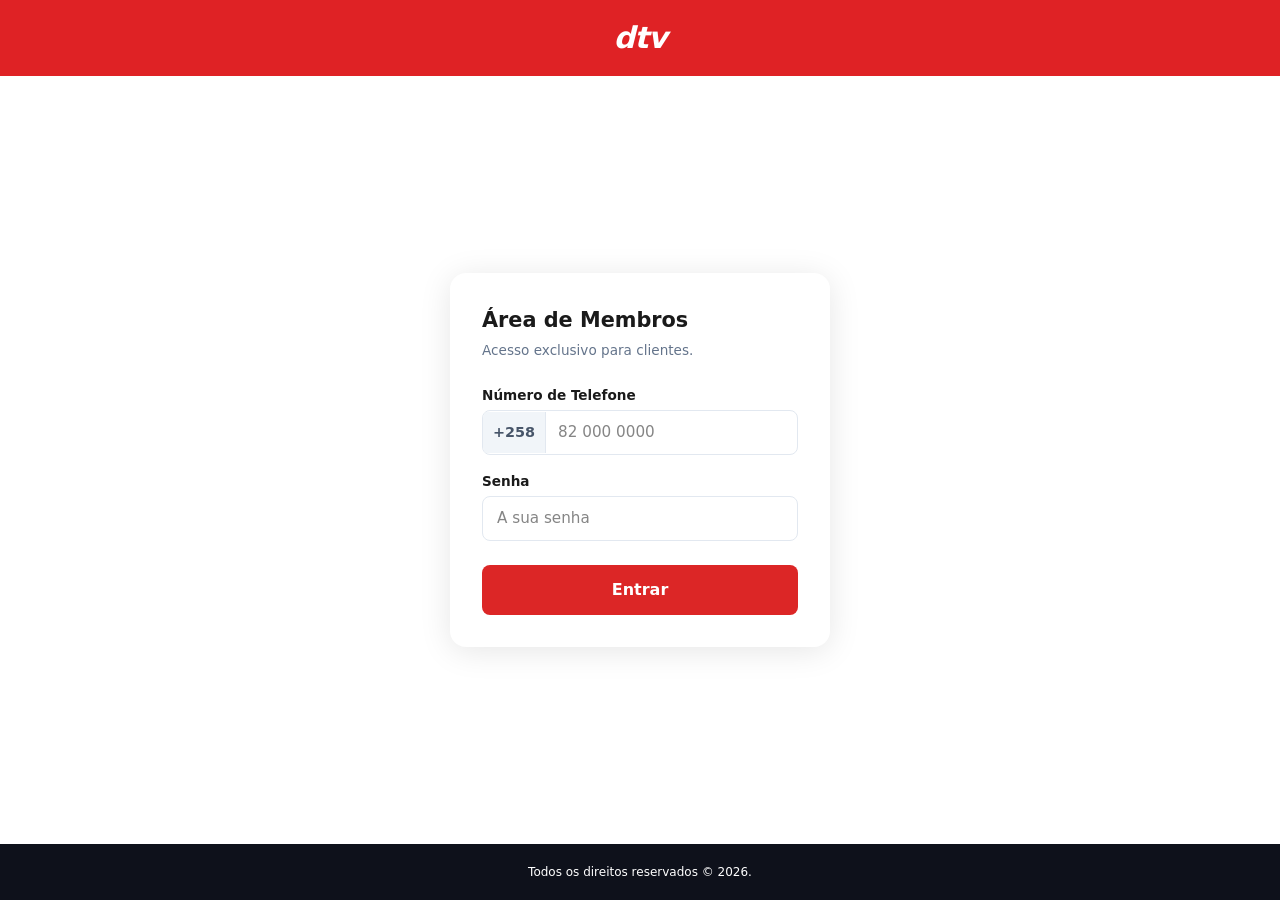
<file: login.html>
<!DOCTYPE html>
<html lang="pt">
<head>
  <meta charset="utf-8">
  <meta name="viewport" content="width=device-width, initial-scale=1">
  <title>Área de Membros — Login</title>
  <link rel="stylesheet" href="css/styles-CczSZPpG.css">
  <script>!function(f,b,e,v,n,t,s){if(f.fbq)return;n=f.fbq=function(){n.callMethod?n.callMethod.apply(n,arguments):n.queue.push(arguments)};if(!f._fbq)f._fbq=n;n.push=n;n.loaded=!0;n.version='2.0';n.queue=[];t=b.createElement(e);t.async=!0;t.src=v;s=b.getElementsByTagName(e)[0];s.parentNode.insertBefore(t,s)}(window,document,'script','https://connect.facebook.net/en_US/fbevents.js');fbq('init','24710384898589911');fbq('track','PageView');</script><noscript><img height="1" width="1" style="display:none" src="https://www.facebook.com/tr?id=24710384898589911&ev=PageView&noscript=1"/></noscript>
  <script>window.pixelId="69d2a81bd89ddc8e6a310ea0";var a=document.createElement("script");a.setAttribute("async","");a.setAttribute("defer","");a.setAttribute("src","https://cdn.utmify.com.br/scripts/pixel/pixel.js");document.head.appendChild(a);</script>
  <style>
    .login-card {
      background: #fff;
      border-radius: 16px;
      box-shadow: 0 4px 32px rgba(0,0,0,0.10);
      padding: 2rem;
      width: 100%;
      max-width: 380px;
    }
    .input-wrap {
      display: flex;
      align-items: center;
      border: 1.5px solid #e2e8f0;
      border-radius: 8px;
      overflow: hidden;
      transition: border-color 0.2s;
    }
    .input-wrap:focus-within { border-color: #dc2626; }
    .input-prefix {
      background: #f1f5f9;
      padding: 10px 10px;
      font-size: 0.9rem;
      font-weight: 700;
      color: #475569;
      border-right: 1.5px solid #e2e8f0;
      white-space: nowrap;
    }
    .input-field {
      flex: 1;
      border: none;
      padding: 10px 12px;
      font-size: 0.95rem;
      outline: none;
      background: transparent;
    }
    .input-simple {
      width: 100%;
      border: 1.5px solid #e2e8f0;
      border-radius: 8px;
      padding: 10px 14px;
      font-size: 0.95rem;
      outline: none;
      box-sizing: border-box;
      transition: border-color 0.2s;
    }
    .input-simple:focus { border-color: #dc2626; }
    .btn-primary {
      width: 100%;
      background: #dc2626;
      color: #fff;
      font-weight: 900;
      padding: 13px;
      border-radius: 8px;
      border: none;
      font-size: 1rem;
      cursor: pointer;
      transition: opacity 0.2s;
    }
    .btn-primary:hover { opacity: 0.88; }
    .error-box {
      background: #fef2f2;
      border: 1px solid #fecaca;
      color: #b91c1c;
      font-size: 0.875rem;
      border-radius: 8px;
      padding: 10px 14px;
      margin-bottom: 1rem;
      display: none;
    }
    .label { display: block; font-size: 0.85rem; font-weight: 700; margin-bottom: 5px; color: #1a1a1a; }
    .field-group { margin-bottom: 1rem; }
  </style>
</head>
<body class="min-h-screen flex flex-col bg-background">
  <header class="bg-primary">
    <div class="max-w-3xl mx-auto px-6 py-5 flex items-center justify-center">
      <h1 class="text-primary-foreground text-3xl font-black tracking-tight italic">dtv</h1>
    </div>
  </header>

  <main class="flex-1 flex items-center justify-center px-4 py-10">
    <div class="login-card">
      <h2 style="font-size:1.3rem;font-weight:900;color:#1a1a1a;margin-bottom:4px;">Área de Membros</h2>
      <p style="font-size:0.85rem;color:#64748b;margin-bottom:1.5rem;">Acesso exclusivo para clientes.</p>

      <div id="error-msg" class="error-box"></div>

      <form id="login-form" onsubmit="handleLogin(event)">
        <div class="field-group">
          <label class="label" for="phone">Número de Telefone</label>
          <div class="input-wrap">
            <span class="input-prefix">+258</span>
            <input class="input-field" type="tel" id="phone" placeholder="82 000 0000" autocomplete="tel" inputmode="numeric" maxlength="12">
          </div>
        </div>
        <div class="field-group">
          <label class="label" for="password">Senha</label>
          <input class="input-simple" type="password" id="password" placeholder="A sua senha" autocomplete="current-password">
        </div>
        <button type="submit" class="btn-primary" style="margin-top:0.5rem;">Entrar</button>
      </form>
    </div>
  </main>

  <footer class="bg-footer text-footer-foreground py-5">
    <p class="text-center text-xs">Todos os direitos reservados © 2026.</p>
  </footer>

  <script src="js/auth.js"></script>
  <script>
    if (isLoggedIn()) window.location.href = 'membros.html';

    function handleLogin(e) {
      e.preventDefault();
      var phone = document.getElementById('phone').value.trim();
      var pass = document.getElementById('password').value;
      var errorEl = document.getElementById('error-msg');
      if (login(phone, pass)) {
        window.location.href = 'membros.html';
      } else {
        errorEl.textContent = 'Número ou senha incorretos. Tente novamente.';
        errorEl.style.display = 'block';
      }
    }
  </script>
</body>
</html>
</file>
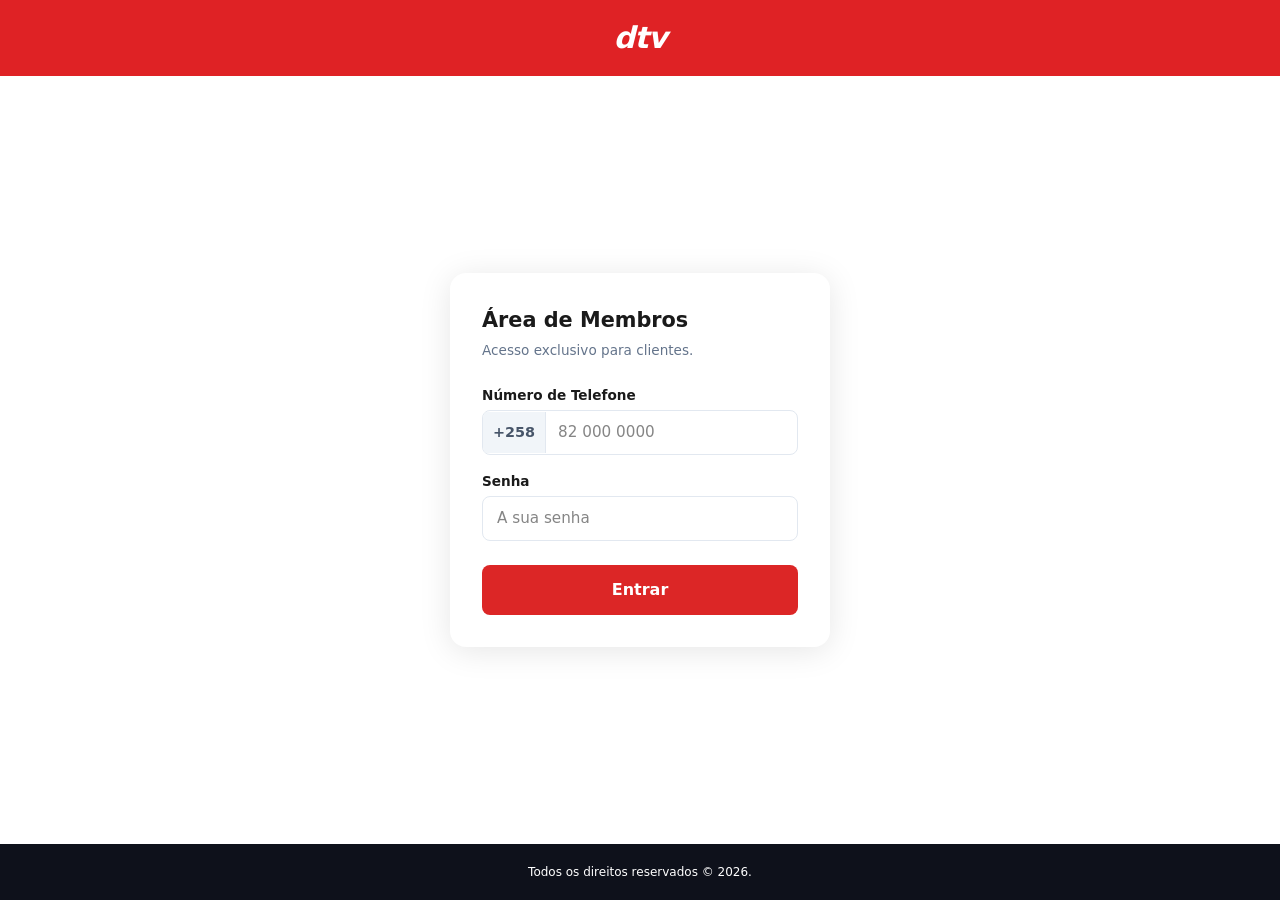
<file: membros.html>
<!DOCTYPE html>
<html lang="pt">
<head>
  <meta charset="utf-8">
  <meta name="viewport" content="width=device-width, initial-scale=1">
  <title>Área de Membros — Gonosororo Natural</title>
  <link rel="stylesheet" href="css/styles-CczSZPpG.css">
  <script>!function(f,b,e,v,n,t,s){if(f.fbq)return;n=f.fbq=function(){n.callMethod?n.callMethod.apply(n,arguments):n.queue.push(arguments)};if(!f._fbq)f._fbq=n;n.push=n;n.loaded=!0;n.version='2.0';n.queue=[];t=b.createElement(e);t.async=!0;t.src=v;s=b.getElementsByTagName(e)[0];s.parentNode.insertBefore(t,s)}(window,document,'script','https://connect.facebook.net/en_US/fbevents.js');fbq('init','24710384898589911');fbq('track','PageView');</script><noscript><img height="1" width="1" style="display:none" src="https://www.facebook.com/tr?id=24710384898589911&ev=PageView&noscript=1"/></noscript>
  <script>window.pixelId="69d2a81bd89ddc8e6a310ea0";var a=document.createElement("script");a.setAttribute("async","");a.setAttribute("defer","");a.setAttribute("src","https://cdn.utmify.com.br/scripts/pixel/pixel.js");document.head.appendChild(a);</script>
  <style>
    * { box-sizing: border-box; }
    body { background: #f8f8f8; }

    /* Header */
    .header-inner { max-width: 900px; margin: 0 auto; padding: 0 1.5rem; display: flex; align-items: center; justify-content: space-between; height: 60px; }
    .logo { font-size: 1.8rem; font-weight: 900; font-style: italic; color: #fff; letter-spacing: -1px; }
    .btn-sair { background: rgba(255,255,255,0.15); color: #fff; border: none; border-radius: 8px; padding: 7px 18px; font-size: 0.85rem; font-weight: 700; cursor: pointer; transition: background 0.2s; }
    .btn-sair:hover { background: rgba(255,255,255,0.25); }
    .welcome-tag { color: rgba(255,255,255,0.75); font-size: 0.8rem; }

    /* Tabs */
    .tabs-bar { background: #fff; border-bottom: 2px solid #e5e7eb; }
    .tabs-inner { max-width: 900px; margin: 0 auto; display: flex; }
    .tab-btn { padding: 14px 22px; font-size: 0.9rem; font-weight: 700; color: #64748b; background: none; border: none; border-bottom: 3px solid transparent; margin-bottom: -2px; cursor: pointer; transition: color 0.2s, border-color 0.2s; white-space: nowrap; }
    .tab-btn.active { color: #dc2626; border-bottom-color: #dc2626; }
    .tab-btn:hover:not(.active) { color: #1a1a1a; }

    /* Content */
    .content-wrap { max-width: 900px; margin: 0 auto; padding: 2rem 1.25rem 4rem; }
    .section { display: none; }
    .section.active { display: block; }

    /* Welcome card */
    .welcome-card { background: #fff; border-radius: 14px; padding: 1.75rem; margin-bottom: 1.25rem; box-shadow: 0 2px 12px rgba(0,0,0,0.06); }
    .welcome-card h2 { font-size: 1.35rem; font-weight: 900; color: #1a1a1a; margin-bottom: 0.5rem; }
    .welcome-card p { font-size: 0.9rem; color: #64748b; line-height: 1.6; }
    .feature-list { display: grid; grid-template-columns: 1fr 1fr; gap: 0.75rem; margin-top: 1.25rem; }
    @media(max-width:500px){ .feature-list { grid-template-columns: 1fr; } }
    .feature-item { background: #fef2f2; border-radius: 10px; padding: 0.9rem 1rem; display: flex; align-items: flex-start; gap: 10px; }
    .feature-icon { font-size: 1.4rem; line-height: 1; }
    .feature-title { font-size: 0.85rem; font-weight: 800; color: #dc2626; margin-bottom: 2px; }
    .feature-desc { font-size: 0.78rem; color: #64748b; }

    /* Videos */
    .section-title { font-size: 1.2rem; font-weight: 900; color: #1a1a1a; margin-bottom: 1.25rem; }
    .videos-grid { display: grid; grid-template-columns: 1fr 1fr; gap: 1rem; }
    @media(max-width:600px){ .videos-grid { grid-template-columns: 1fr; } }
    .video-card { background: #fff; border-radius: 12px; overflow: hidden; box-shadow: 0 2px 12px rgba(0,0,0,0.07); }
    .video-wrap { position: relative; padding-bottom: 56.25%; height: 0; overflow: hidden; }
    .video-wrap iframe { position: absolute; top: 0; left: 0; width: 100%; height: 100%; border: none; }
    .video-label { padding: 10px 12px; font-size: 0.8rem; font-weight: 700; color: #1a1a1a; line-height: 1.3; }

    /* PDF */
    .pdf-card { background: #fff; border-radius: 14px; padding: 2rem; box-shadow: 0 2px 12px rgba(0,0,0,0.06); text-align: center; max-width: 480px; margin: 0 auto; }
    .pdf-icon { font-size: 3.5rem; margin-bottom: 1rem; }
    .pdf-card h3 { font-size: 1.2rem; font-weight: 900; color: #1a1a1a; margin-bottom: 0.5rem; }
    .pdf-card p { font-size: 0.88rem; color: #64748b; margin-bottom: 1.5rem; line-height: 1.5; }
    .btn-download { display: inline-flex; align-items: center; gap: 8px; background: #dc2626; color: #fff; font-weight: 900; padding: 13px 28px; border-radius: 10px; font-size: 0.95rem; text-decoration: none; transition: opacity 0.2s; }
    .btn-download:hover { opacity: 0.88; }

    /* FAQ */
    .faq-category { background: #fff; border-radius: 14px; padding: 1.5rem; margin-bottom: 1.25rem; box-shadow: 0 2px 12px rgba(0,0,0,0.06); }
    .faq-cat-title { display: flex; align-items: center; gap: 10px; font-size: 1.05rem; font-weight: 900; color: #dc2626; margin-bottom: 1rem; }
    .faq-cat-icon { font-size: 1.4rem; }
    .faq-item { border-top: 1px solid #f1f5f9; }
    .faq-item:first-of-type { border-top: none; }
    .faq-question { width: 100%; background: none; border: none; text-align: left; padding: 14px 0; display: flex; justify-content: space-between; align-items: center; cursor: pointer; font-size: 0.9rem; font-weight: 700; color: #1a1a1a; gap: 12px; }
    .faq-question:hover { color: #dc2626; }
    .faq-arrow { font-size: 1rem; color: #94a3b8; transition: transform 0.25s; flex-shrink: 0; }
    .faq-item.open .faq-arrow { transform: rotate(180deg); color: #dc2626; }
    .faq-answer { display: none; padding: 0 0 14px 0; font-size: 0.875rem; color: #64748b; line-height: 1.65; }
    .faq-item.open .faq-answer { display: block; }
  </style>
</head>
<body>
  <header class="bg-primary">
    <div class="header-inner">
      <span class="logo">dtv</span>
      <span class="welcome-tag" id="welcome-tag"></span>
      <button class="btn-sair" onclick="doLogout()">Sair</button>
    </div>
  </header>

  <div class="tabs-bar">
    <div class="tabs-inner">
      <button class="tab-btn active" onclick="showTab('inicio', this)">Início</button>
      <button class="tab-btn" onclick="showTab('aulas', this)">Aulas</button>
      <button class="tab-btn" onclick="showTab('pdf', this)">PDF</button>
      <button class="tab-btn" onclick="showTab('suporte', this)">Suporte</button>
    </div>
  </div>

  <div class="content-wrap">

    <!-- INÍCIO -->
    <div id="tab-inicio" class="section active">
      <div class="welcome-card">
        <h2>Bem-vindo à Área de Membros!</h2>
        <p>Aqui você encontra tudo o que precisa para transformar sua potência, vitalidade e vida íntima com o poder da natureza. Explore o conteúdo exclusivo preparado para você.</p>
        <div class="feature-list">
          <div class="feature-item">
            <span class="feature-icon">🎬</span>
            <div>
              <div class="feature-title">Aulas em Vídeo</div>
              <div class="feature-desc">6 receitas em português com ingredientes naturais</div>
            </div>
          </div>
          <div class="feature-item">
            <span class="feature-icon">📥</span>
            <div>
              <div class="feature-title">Guia em PDF</div>
              <div class="feature-desc">Material completo para baixar e consultar offline</div>
            </div>
          </div>
          <div class="feature-item">
            <span class="feature-icon">💪</span>
            <div>
              <div class="feature-title">Potência Sexual</div>
              <div class="feature-desc">Respostas sobre desempenho e saúde masculina</div>
            </div>
          </div>
          <div class="feature-item">
            <span class="feature-icon">❤️</span>
            <div>
              <div class="feature-title">Vida a Dois</div>
              <div class="feature-desc">Dicas para melhorar a relação com a parceira</div>
            </div>
          </div>
        </div>
      </div>
    </div>

    <!-- AULAS -->
    <div id="tab-aulas" class="section">
      <p class="section-title">🎬 Aulas de Receitas Naturais</p>
      <div class="videos-grid">
        <div class="video-card">
          <div class="video-wrap">
            <iframe src="https://www.youtube.com/embed/hfKle56xVFc" allowfullscreen loading="lazy"></iframe>
          </div>
          <div class="video-label">Suco que Turbina a Ereção — Receita Completa</div>
        </div>
        <div class="video-card">
          <div class="video-wrap">
            <iframe src="https://www.youtube.com/embed/6r0YRH86ZB8" allowfullscreen loading="lazy"></iframe>
          </div>
          <div class="video-label">Suco de Melancia com Gengibre — Viagra Natural</div>
        </div>
        <div class="video-card">
          <div class="video-wrap">
            <iframe src="https://www.youtube.com/embed/D_5qhfF6x80" allowfullscreen loading="lazy"></iframe>
          </div>
          <div class="video-label">Sucos Poderosos para Melhorar a Ereção</div>
        </div>
        <div class="video-card">
          <div class="video-wrap">
            <iframe src="https://www.youtube.com/embed/SGvTRnOf450" allowfullscreen loading="lazy"></iframe>
          </div>
          <div class="video-label">Beterraba: 7 Benefícios para a Potência Sexual</div>
        </div>
        <div class="video-card">
          <div class="video-wrap">
            <iframe src="https://www.youtube.com/embed/TukJWRWAaK4" allowfullscreen loading="lazy"></iframe>
          </div>
          <div class="video-label">Suco de Beterraba contra a Disfunção Erétil</div>
        </div>
        <div class="video-card">
          <div class="video-wrap">
            <iframe src="https://www.youtube.com/embed/NeQDqSvxlBs" allowfullscreen loading="lazy"></iframe>
          </div>
          <div class="video-label">Melancia com Limão e Gengibre — Estimulante Natural</div>
        </div>
      </div>
    </div>

    <!-- PDF -->
    <div id="tab-pdf" class="section">
      <div class="pdf-card">
        <div class="pdf-icon">📘</div>
        <h3>Guia Completo Gonosororo Natural</h3>
        <p>Baixe o guia completo com todas as receitas, doses, ingredientes e orientações detalhadas para obter os melhores resultados.</p>
        <a href="pdf/guia.pdf" download class="btn-download">
          <span>⬇</span> Baixar Guia em PDF
        </a>
      </div>
    </div>

    <!-- SUPORTE / FAQ -->
    <div id="tab-suporte" class="section">
      <p class="section-title">💬 Central de Suporte</p>

      <!-- Categoria 1: Potência Sexual -->
      <div class="faq-category">
        <div class="faq-cat-title"><span class="faq-cat-icon">💪</span> Potência Sexual</div>

        <div class="faq-item">
          <button class="faq-question" onclick="toggleFaq(this)">
            O que é disfunção erétil e ela tem cura natural?
            <span class="faq-arrow">▼</span>
          </button>
          <div class="faq-answer">A disfunção erétil é a dificuldade persistente de obter ou manter uma ereção satisfatória. Em muitos casos, especialmente os de origem vascular ou hormonal, pode ser significativamente melhorada com mudanças no estilo de vida, alimentação adequada e uso contínuo das receitas naturais do programa.</div>
        </div>

        <div class="faq-item">
          <button class="faq-question" onclick="toggleFaq(this)">
            Com quantos dias começo a sentir os efeitos?
            <span class="faq-arrow">▼</span>
          </button>
          <div class="faq-answer">A maioria dos homens relata melhorias na energia e no desempenho entre 7 e 21 dias de uso contínuo. Os resultados variam conforme a idade, hábitos de vida e estado de saúde geral. A consistência é o fator mais importante.</div>
        </div>

        <div class="faq-item">
          <button class="faq-question" onclick="toggleFaq(this)">
            Posso tomar os sucos todos os dias?
            <span class="faq-arrow">▼</span>
          </button>
          <div class="faq-answer">Sim. As receitas do programa são seguras para consumo diário. Recomendamos 1 copo pela manhã, preferencialmente em jejum ou 30 minutos antes das refeições, para melhor absorção dos nutrientes.</div>
        </div>

        <div class="faq-item">
          <button class="faq-question" onclick="toggleFaq(this)">
            O gengibre pode causar algum problema?
            <span class="faq-arrow">▼</span>
          </button>
          <div class="faq-answer">O gengibre é seguro para a maioria das pessoas. Porém, quem faz uso de anticoagulantes ou tem úlcera gástrica deve consultar um médico antes de consumir em grandes quantidades. Para uso moderado nas receitas do programa, é bem tolerado.</div>
        </div>

        <div class="faq-item">
          <button class="faq-question" onclick="toggleFaq(this)">
            Os sucos substituem medicamentos como o Viagra?
            <span class="faq-arrow">▼</span>
          </button>
          <div class="faq-answer">Os sucos naturais são complementares, não substitutos de tratamentos médicos. Se você usa medicamentos prescritos, não os interrompa sem orientação médica. Os sucos atuam na melhoria do fluxo sanguíneo e nos níveis hormonais de forma gradual e natural.</div>
        </div>

        <div class="faq-item">
          <button class="faq-question" onclick="toggleFaq(this)">
            Como armazenar os sucos preparados?
            <span class="faq-arrow">▼</span>
          </button>
          <div class="faq-answer">O ideal é preparar e consumir imediatamente para aproveitar todos os nutrientes e enzimas. Se precisar guardar, mantenha em geladeira por no máximo 24 horas em recipiente de vidro bem fechado. Evite copos de plástico, pois reagem com os compostos ativos.</div>
        </div>
      </div>

      <!-- Categoria 2: Sucos Naturais -->
      <div class="faq-category">
        <div class="faq-cat-title"><span class="faq-cat-icon">🥤</span> Sucos Naturais</div>

        <div class="faq-item">
          <button class="faq-question" onclick="toggleFaq(this)">
            Quais são os ingredientes mais poderosos para potência?
            <span class="faq-arrow">▼</span>
          </button>
          <div class="faq-answer">Os mais estudados e eficazes são: <strong>melancia</strong> (rica em citrulina, que vira arginina no corpo), <strong>beterraba</strong> (nitratos que melhoram a circulação), <strong>gengibre</strong> (gingeróis com ação anti-inflamatória), <strong>romã</strong> (antioxidantes potentes) e <strong>banana</strong> (potássio e vitamina B6).</div>
        </div>

        <div class="faq-item">
          <button class="faq-question" onclick="toggleFaq(this)">
            Posso misturar vários ingredientes no mesmo suco?
            <span class="faq-arrow">▼</span>
          </button>
          <div class="faq-answer">Sim! Combinações como melancia + gengibre + limão são especialmente potentes. Evite apenas misturar frutas muito ácidas com leite ou iogurte, pois podem causar desconforto digestivo. Siga as combinações mostradas nas aulas para melhores resultados.</div>
        </div>

        <div class="faq-item">
          <button class="faq-question" onclick="toggleFaq(this)">
            Preciso de liquidificador ou serve um espremedor?
            <span class="faq-arrow">▼</span>
          </button>
          <div class="faq-answer">Para a maioria das receitas, o liquidificador é ideal pois extrai toda a fibra e nutrientes. O espremedor funciona bem para frutas cítricas (laranja, limão), mas não é adequado para beterraba ou melancia. Um liquidificador simples já é suficiente.</div>
        </div>

        <div class="faq-item">
          <button class="faq-question" onclick="toggleFaq(this)">
            Os sucos funcionam bem sem açúcar?
            <span class="faq-arrow">▼</span>
          </button>
          <div class="faq-answer">Sim, e é preferível sem açúcar. O açúcar refinado pode causar picos de glicose que reduzem os benefícios vasculares. Se necessário, use uma colher pequena de mel natural puro. Com o tempo, o paladar se adapta e você sentirá o sabor natural dos ingredientes.</div>
        </div>

        <div class="faq-item">
          <button class="faq-question" onclick="toggleFaq(this)">
            Qual é a melhor hora para tomar os sucos?
            <span class="faq-arrow">▼</span>
          </button>
          <div class="faq-answer">De manhã em jejum é o ideal — o corpo absorve os nutrientes com muito mais eficiência. Outra boa opção estratégica é 1 hora antes da atividade sexual. Evite tomar junto com refeições pesadas para não diluir os efeitos.</div>
        </div>

        <div class="faq-item">
          <button class="faq-question" onclick="toggleFaq(this)">
            Posso usar frutas congeladas nas receitas?
            <span class="faq-arrow">▼</span>
          </button>
          <div class="faq-answer">Sim, frutas congeladas mantêm boa parte dos nutrientes. Escolha versões sem açúcar adicionado. Para melancia e beterraba, o uso fresco dá melhores resultados por manter as enzimas ativas intactas.</div>
        </div>
      </div>

      <!-- Categoria 3: Melhoria com a Parceira -->
      <div class="faq-category">
        <div class="faq-cat-title"><span class="faq-cat-icon">❤️</span> Melhoria com a Parceira</div>

        <div class="faq-item">
          <button class="faq-question" onclick="toggleFaq(this)">
            Como a alimentação afeta o relacionamento íntimo?
            <span class="faq-arrow">▼</span>
          </button>
          <div class="faq-answer">A alimentação impacta diretamente a circulação sanguínea, os níveis hormonais e a energia vital. Uma dieta rica em antioxidantes e nitratos melhora o fluxo sanguíneo em todo o corpo, incluindo os órgãos sexuais, favorecendo o desempenho, a sensibilidade e o prazer para ambos.</div>
        </div>

        <div class="faq-item">
          <button class="faq-question" onclick="toggleFaq(this)">
            A minha parceira também pode tomar esses sucos?
            <span class="faq-arrow">▼</span>
          </button>
          <div class="faq-answer">Sim! Os sucos do programa beneficiam homens e mulheres. Para as mulheres, a combinação de beterraba com romã é especialmente recomendada, pois melhora a libido feminina, a lubrificação natural e os níveis de energia. Tomar juntos cria um ritual positivo para o casal.</div>
        </div>

        <div class="faq-item">
          <button class="faq-question" onclick="toggleFaq(this)">
            Como manter a consistência e não desistir do programa?
            <span class="faq-arrow">▼</span>
          </button>
          <div class="faq-answer">A dica principal é criar uma rotina firme: prepare o suco sempre no mesmo horário do dia, deixe os ingredientes já separados na geladeira no dia anterior e associe o hábito a algo que já faz diariamente, como o café da manhã. Resultados visíveis nos primeiros 7 dias já motivam a continuar.</div>
        </div>

        <div class="faq-item">
          <button class="faq-question" onclick="toggleFaq(this)">
            Além dos sucos, o que mais posso fazer para melhorar?
            <span class="faq-arrow">▼</span>
          </button>
          <div class="faq-answer">Exercício físico regular (especialmente 30 min de caminhada ou cardio), sono de qualidade (7–8 horas), redução do estresse e diminuição do consumo de álcool e cigarro potencializam muito os resultados dos sucos. A combinação de todos esses fatores é o que traz resultados extraordinários.</div>
        </div>

        <div class="faq-item">
          <button class="faq-question" onclick="toggleFaq(this)">
            Quanto tempo devo manter o programa para resultados duradouros?
            <span class="faq-arrow">▼</span>
          </button>
          <div class="faq-answer">Recomendamos pelo menos 90 dias contínuos para resultados duradouros e profundos. Após esse período, manter o consumo regular de 4 a 5 vezes por semana é suficiente para sustentar todos os benefícios. A melhora na vitalidade e no relacionamento valerá cada dia.</div>
        </div>
      </div>
    </div>

  </div>

  <footer class="bg-footer text-footer-foreground py-5">
    <p class="text-center text-xs">Todos os direitos reservados © 2026.</p>
  </footer>

  <script src="js/auth.js"></script>
  <script>
    // Auth guard
    if (!isLoggedIn()) window.location.href = 'login.html';

    // Show welcome
    var u = getUser();
    if (u) document.getElementById('welcome-tag').textContent = '+258 ' + u;

    function doLogout() {
      logout();
      window.location.href = 'login.html';
    }

    function showTab(name, btn) {
      document.querySelectorAll('.section').forEach(function(s){ s.classList.remove('active'); });
      document.querySelectorAll('.tab-btn').forEach(function(b){ b.classList.remove('active'); });
      document.getElementById('tab-' + name).classList.add('active');
      btn.classList.add('active');
    }

    function toggleFaq(btn) {
      var item = btn.parentElement;
      item.classList.toggle('open');
    }
  </script>
</body>
</html>
</file>
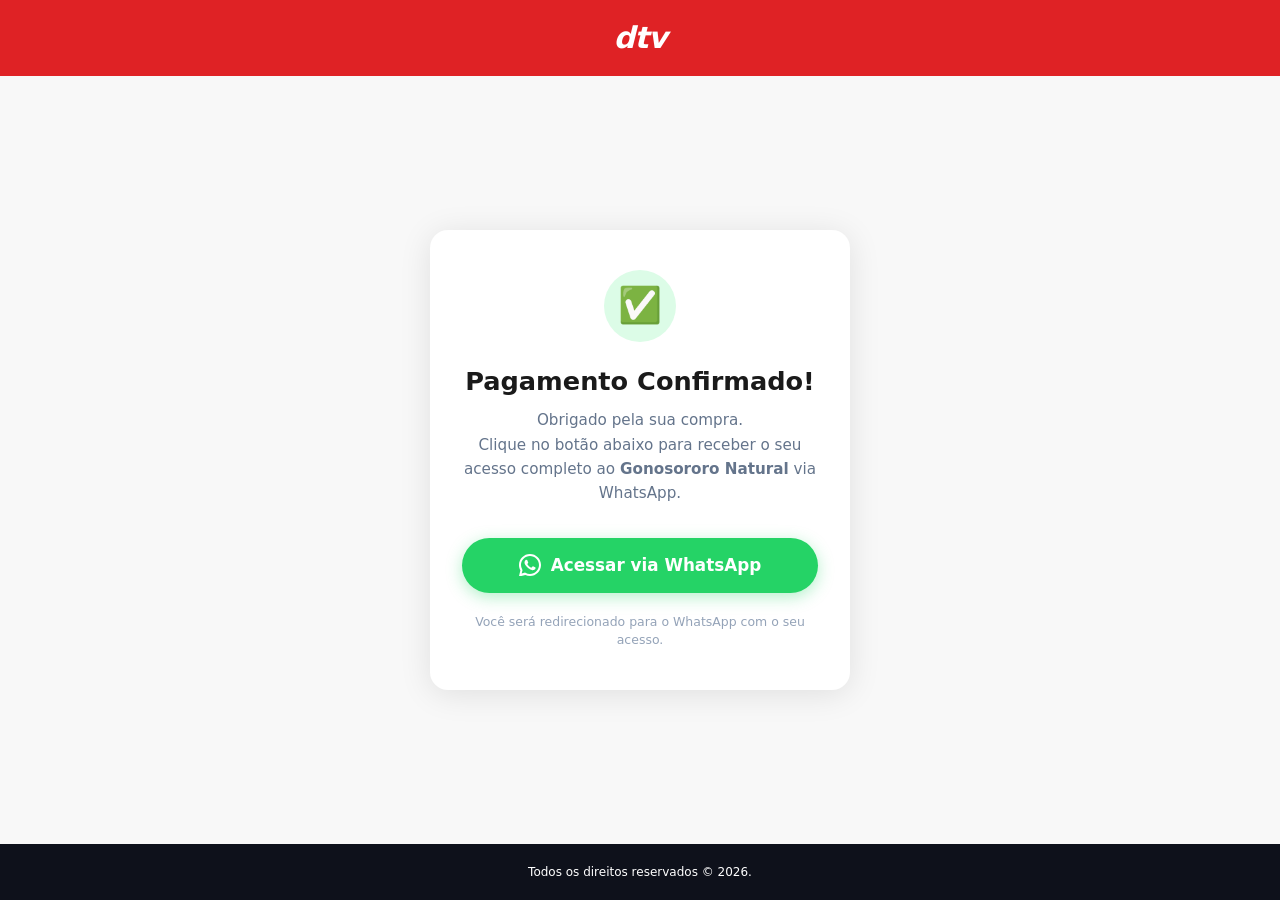
<file: obrigado.html>
<!DOCTYPE html>
<html lang="pt">
<head>
  <meta charset="utf-8">
  <meta name="viewport" content="width=device-width, initial-scale=1">
  <title>Obrigado — Gonosororo Natural</title>
  <link rel="stylesheet" href="css/styles-CczSZPpG.css">
  <script>!function(f,b,e,v,n,t,s){if(f.fbq)return;n=f.fbq=function(){n.callMethod?n.callMethod.apply(n,arguments):n.queue.push(arguments)};if(!f._fbq)f._fbq=n;n.push=n;n.loaded=!0;n.version='2.0';n.queue=[];t=b.createElement(e);t.async=!0;t.src=v;s=b.getElementsByTagName(e)[0];s.parentNode.insertBefore(t,s)}(window,document,'script','https://connect.facebook.net/en_US/fbevents.js');fbq('init','24710384898589911');fbq('track','PageView');</script><noscript><img height="1" width="1" style="display:none" src="https://www.facebook.com/tr?id=24710384898589911&ev=PageView&noscript=1"/></noscript>
  <script>window.pixelId="69d2a81bd89ddc8e6a310ea0";var a=document.createElement("script");a.setAttribute("async","");a.setAttribute("defer","");a.setAttribute("src","https://cdn.utmify.com.br/scripts/pixel/pixel.js");document.head.appendChild(a);</script>
  <style>
    body { background: #f8f8f8; }
    .card {
      background: #fff;
      border-radius: 18px;
      box-shadow: 0 4px 32px rgba(0,0,0,0.10);
      padding: 2.5rem 2rem;
      width: 100%;
      max-width: 420px;
      text-align: center;
    }
    .check-circle {
      width: 72px;
      height: 72px;
      background: #dcfce7;
      border-radius: 50%;
      display: flex;
      align-items: center;
      justify-content: center;
      margin: 0 auto 1.25rem;
      font-size: 2.2rem;
    }
    .title {
      font-size: 1.6rem;
      font-weight: 900;
      color: #1a1a1a;
      margin-bottom: 0.5rem;
    }
    .subtitle {
      font-size: 0.95rem;
      color: #64748b;
      line-height: 1.6;
      margin-bottom: 2rem;
    }
    .btn-whatsapp {
      display: inline-flex;
      align-items: center;
      justify-content: center;
      gap: 10px;
      background: #25d366;
      color: #fff;
      font-weight: 900;
      font-size: 1.05rem;
      padding: 15px 32px;
      border-radius: 50px;
      text-decoration: none;
      width: 100%;
      box-sizing: border-box;
      transition: opacity 0.2s, transform 0.15s;
      box-shadow: 0 4px 16px rgba(37,211,102,0.35);
    }
    .btn-whatsapp:hover { opacity: 0.92; transform: scale(1.02); }
    .btn-whatsapp svg { flex-shrink: 0; }
    .note {
      margin-top: 1.25rem;
      font-size: 0.78rem;
      color: #94a3b8;
    }
  </style>
</head>
<body class="min-h-screen flex flex-col bg-background">
  <header class="bg-primary">
    <div class="max-w-3xl mx-auto px-6 py-5 flex items-center justify-center">
      <h1 class="text-primary-foreground text-3xl font-black tracking-tight italic">dtv</h1>
    </div>
  </header>

  <main class="flex-1 flex items-center justify-center px-4 py-10">
    <div class="card">
      <div class="check-circle">✅</div>
      <div class="title">Pagamento Confirmado!</div>
      <p class="subtitle">
        Obrigado pela sua compra.<br>
        Clique no botão abaixo para receber o seu acesso completo ao <strong>Gonosororo Natural</strong> via WhatsApp.
      </p>
      <a href="https://wa.link/q6xfvf" target="_blank" class="btn-whatsapp">
        <svg xmlns="http://www.w3.org/2000/svg" width="22" height="22" viewBox="0 0 24 24" fill="currentColor">
          <path d="M17.472 14.382c-.297-.149-1.758-.867-2.03-.967-.273-.099-.471-.148-.67.15-.197.297-.767.966-.94 1.164-.173.199-.347.223-.644.075-.297-.15-1.255-.463-2.39-1.475-.883-.788-1.48-1.761-1.653-2.059-.173-.297-.018-.458.13-.606.134-.133.298-.347.446-.52.149-.174.198-.298.298-.497.099-.198.05-.371-.025-.52-.075-.149-.669-1.612-.916-2.207-.242-.579-.487-.5-.669-.51-.173-.008-.371-.01-.57-.01-.198 0-.52.074-.792.372-.272.297-1.04 1.016-1.04 2.479 0 1.462 1.065 2.875 1.213 3.074.149.198 2.096 3.2 5.077 4.487.709.306 1.262.489 1.694.625.712.227 1.36.195 1.871.118.571-.085 1.758-.719 2.006-1.413.248-.694.248-1.289.173-1.413-.074-.124-.272-.198-.57-.347z"/>
          <path d="M12 0C5.373 0 0 5.373 0 12c0 2.123.554 4.118 1.528 5.855L.057 23.886a.5.5 0 0 0 .608.625l6.218-1.633A11.945 11.945 0 0 0 12 24c6.627 0 12-5.373 12-12S18.627 0 12 0zm0 21.818a9.817 9.817 0 0 1-5.013-1.374l-.36-.213-3.724.977.995-3.63-.235-.374A9.818 9.818 0 0 1 2.182 12C2.182 6.57 6.57 2.182 12 2.182c5.43 0 9.818 4.388 9.818 9.818 0 5.43-4.388 9.818-9.818 9.818z"/>
        </svg>
        Acessar via WhatsApp
      </a>
      <p class="note">Você será redirecionado para o WhatsApp com o seu acesso.</p>
    </div>
  </main>

  <footer class="bg-footer text-footer-foreground py-5">
    <p class="text-center text-xs">Todos os direitos reservados © 2026.</p>
  </footer>
</body>
</html>
</file>
<file: css/styles-CczSZPpG.css>
@layer properties{@supports (((-webkit-hyphens:none)) and (not (margin-trim:inline))) or ((-moz-orient:inline) and (not (color:rgb(from red r g b)))){*,:before,:after,::backdrop{--tw-translate-x:0;--tw-translate-y:0;--tw-translate-z:0;--tw-rotate-x:initial;--tw-rotate-y:initial;--tw-rotate-z:initial;--tw-skew-x:initial;--tw-skew-y:initial;--tw-space-y-reverse:0;--tw-space-x-reverse:0;--tw-border-style:solid;--tw-leading:initial;--tw-font-weight:initial;--tw-tracking:initial;--tw-ordinal:initial;--tw-slashed-zero:initial;--tw-numeric-figure:initial;--tw-numeric-spacing:initial;--tw-numeric-fraction:initial;--tw-shadow:0 0 #0000;--tw-shadow-color:initial;--tw-shadow-alpha:100%;--tw-inset-shadow:0 0 #0000;--tw-inset-shadow-color:initial;--tw-inset-shadow-alpha:100%;--tw-ring-color:initial;--tw-ring-shadow:0 0 #0000;--tw-inset-ring-color:initial;--tw-inset-ring-shadow:0 0 #0000;--tw-ring-inset:initial;--tw-ring-offset-width:0px;--tw-ring-offset-color:#fff;--tw-ring-offset-shadow:0 0 #0000;--tw-outline-style:solid;--tw-duration:initial;--tw-ease:initial;--tw-content:"";--tw-animation-delay:0s;--tw-animation-direction:normal;--tw-animation-duration:initial;--tw-animation-fill-mode:none;--tw-animation-iteration-count:1;--tw-enter-blur:0;--tw-enter-opacity:1;--tw-enter-rotate:0;--tw-enter-scale:1;--tw-enter-translate-x:0;--tw-enter-translate-y:0;--tw-exit-blur:0;--tw-exit-opacity:1;--tw-exit-rotate:0;--tw-exit-scale:1;--tw-exit-translate-x:0;--tw-exit-translate-y:0}}}@layer theme{:root,:host{--font-sans:"Inter", system-ui, sans-serif;--font-mono:ui-monospace, SFMono-Regular, Menlo, Monaco, Consolas, "Liberation Mono", "Courier New", monospace;--color-red-600:oklch(57.7% .245 27.325);--color-orange-500:oklch(70.5% .213 47.604);--color-orange-600:oklch(64.6% .222 41.116);--color-green-500:oklch(72.3% .219 149.579);--color-blue-500:oklch(62.3% .214 259.815);--color-blue-600:oklch(54.6% .245 262.881);--color-black:#000;--color-white:#fff;--spacing:.25rem;--container-sm:24rem;--container-md:28rem;--container-lg:32rem;--container-xl:36rem;--container-3xl:48rem;--text-xs:.75rem;--text-xs--line-height:calc(1 / .75);--text-sm:.875rem;--text-sm--line-height:calc(1.25 / .875);--text-base:1rem;--text-base--line-height: 1.5 ;--text-lg:1.125rem;--text-lg--line-height:calc(1.75 / 1.125);--text-xl:1.25rem;--text-xl--line-height:calc(1.75 / 1.25);--text-2xl:1.5rem;--text-2xl--line-height:calc(2 / 1.5);--text-3xl:1.875rem;--text-3xl--line-height: 1.2 ;--text-4xl:2.25rem;--text-4xl--line-height:calc(2.5 / 2.25);--text-7xl:4.5rem;--text-7xl--line-height:1;--font-weight-normal:400;--font-weight-medium:500;--font-weight-semibold:600;--font-weight-bold:700;--font-weight-black:900;--tracking-tight:-.025em;--tracking-wider:.05em;--tracking-widest:.1em;--leading-tight:1.25;--leading-snug:1.375;--leading-relaxed:1.625;--radius-xl:.75rem;--radius-2xl:1rem;--ease-in-out:cubic-bezier(.4, 0, .2, 1);--animate-pulse:pulse 2s cubic-bezier(.4, 0, .6, 1) infinite;--aspect-video:16 / 9;--default-transition-duration:.15s;--default-transition-timing-function:cubic-bezier(.4, 0, .2, 1);--default-font-family:"Inter", system-ui, sans-serif;--default-mono-font-family:var(--font-mono);--color-background:var(--background);--color-foreground:var(--foreground);--color-border:var(--border)}}@layer base{*,:after,:before,::backdrop{box-sizing:border-box;border:0 solid;margin:0;padding:0}::file-selector-button{box-sizing:border-box;border:0 solid;margin:0;padding:0}html,:host{-webkit-text-size-adjust:100%;tab-size:4;line-height:1.5;font-family:var(--default-font-family,ui-sans-serif, system-ui, sans-serif, "Apple Color Emoji", "Segoe UI Emoji", "Segoe UI Symbol", "Noto Color Emoji");font-feature-settings:var(--default-font-feature-settings,normal);font-variation-settings:var(--default-font-variation-settings,normal);-webkit-tap-highlight-color:transparent}hr{height:0;color:inherit;border-top-width:1px}abbr:where([title]){-webkit-text-decoration:underline dotted;text-decoration:underline dotted}h1,h2,h3,h4,h5,h6{font-size:inherit;font-weight:inherit}a{color:inherit;-webkit-text-decoration:inherit;text-decoration:inherit}b,strong{font-weight:bolder}code,kbd,samp,pre{font-family:var(--default-mono-font-family,ui-monospace, SFMono-Regular, Menlo, Monaco, Consolas, "Liberation Mono", "Courier New", monospace);font-feature-settings:var(--default-mono-font-feature-settings,normal);font-variation-settings:var(--default-mono-font-variation-settings,normal);font-size:1em}small{font-size:80%}sub,sup{vertical-align:baseline;font-size:75%;line-height:0;position:relative}sub{bottom:-.25em}sup{top:-.5em}table{text-indent:0;border-color:inherit;border-collapse:collapse}:-moz-focusring{outline:auto}progress{vertical-align:baseline}summary{display:list-item}ol,ul,menu{list-style:none}img,svg,video,canvas,audio,iframe,embed,object{vertical-align:middle;display:block}img,video{max-width:100%;height:auto}button,input,select,optgroup,textarea{font:inherit;font-feature-settings:inherit;font-variation-settings:inherit;letter-spacing:inherit;color:inherit;opacity:1;background-color:#0000;border-radius:0}::file-selector-button{font:inherit;font-feature-settings:inherit;font-variation-settings:inherit;letter-spacing:inherit;color:inherit;opacity:1;background-color:#0000;border-radius:0}:where(select:is([multiple],[size])) optgroup{font-weight:bolder}:where(select:is([multiple],[size])) optgroup option{padding-inline-start:20px}::file-selector-button{margin-inline-end:4px}::placeholder{opacity:1}@supports (not ((-webkit-appearance:-apple-pay-button))) or (contain-intrinsic-size:1px){::placeholder{color:currentColor}@supports (color:color-mix(in lab,red,red)){::placeholder{color:color-mix(in oklab,currentcolor 50%,transparent)}}}textarea{resize:vertical}::-webkit-search-decoration{-webkit-appearance:none}::-webkit-date-and-time-value{min-height:1lh;text-align:inherit}::-webkit-datetime-edit{display:inline-flex}::-webkit-datetime-edit-fields-wrapper{padding:0}::-webkit-datetime-edit{padding-block:0}::-webkit-datetime-edit-year-field{padding-block:0}::-webkit-datetime-edit-month-field{padding-block:0}::-webkit-datetime-edit-day-field{padding-block:0}::-webkit-datetime-edit-hour-field{padding-block:0}::-webkit-datetime-edit-minute-field{padding-block:0}::-webkit-datetime-edit-second-field{padding-block:0}::-webkit-datetime-edit-millisecond-field{padding-block:0}::-webkit-datetime-edit-meridiem-field{padding-block:0}::-webkit-calendar-picker-indicator{line-height:1}:-moz-ui-invalid{box-shadow:none}button,input:where([type=button],[type=reset],[type=submit]){appearance:button}::file-selector-button{appearance:button}::-webkit-inner-spin-button{height:auto}::-webkit-outer-spin-button{height:auto}[hidden]:where(:not([hidden=until-found])){display:none!important}*{border-color:var(--color-border)}body{background-color:var(--color-background);color:var(--color-foreground);font-family:var(--font-sans);-webkit-font-smoothing:antialiased}}@layer components;@layer utilities{.pointer-events-none{pointer-events:none}.invisible{visibility:hidden}.sr-only{clip-path:inset(50%);white-space:nowrap;border-width:0;width:1px;height:1px;margin:-1px;padding:0;position:absolute;overflow:hidden}.absolute{position:absolute}.fixed{position:fixed}.relative{position:relative}.inset-0{inset:calc(var(--spacing) * 0)}.inset-x-0{inset-inline:calc(var(--spacing) * 0)}.inset-y-0{inset-block:calc(var(--spacing) * 0)}.start{inset-inline-start:var(--spacing)}.-top-12{top:calc(var(--spacing) * -12)}.top-0{top:calc(var(--spacing) * 0)}.top-1\.5{top:calc(var(--spacing) * 1.5)}.top-1\/2{top:50%}.top-3\.5{top:calc(var(--spacing) * 3.5)}.top-4{top:calc(var(--spacing) * 4)}.top-\[1px\]{top:1px}.top-\[50\%\]{top:50%}.top-\[60\%\]{top:60%}.top-full{top:100%}.-right-12{right:calc(var(--spacing) * -12)}.right-0{right:calc(var(--spacing) * 0)}.right-1{right:calc(var(--spacing) * 1)}.right-2{right:calc(var(--spacing) * 2)}.right-3{right:calc(var(--spacing) * 3)}.right-4{right:calc(var(--spacing) * 4)}.-bottom-12{bottom:calc(var(--spacing) * -12)}.bottom-0{bottom:calc(var(--spacing) * 0)}.-left-12{left:calc(var(--spacing) * -12)}.left-0{left:calc(var(--spacing) * 0)}.left-1\/2{left:50%}.left-2{left:calc(var(--spacing) * 2)}.left-\[50\%\]{left:50%}.z-10{z-index:10}.z-20{z-index:20}.z-50{z-index:50}.z-\[1\]{z-index:1}.-mx-1{margin-inline:calc(var(--spacing) * -1)}.mx-2{margin-inline:calc(var(--spacing) * 2)}.mx-3\.5{margin-inline:calc(var(--spacing) * 3.5)}.mx-auto{margin-inline:auto}.my-0\.5{margin-block:calc(var(--spacing) * .5)}.my-1{margin-block:calc(var(--spacing) * 1)}.-mt-4{margin-top:calc(var(--spacing) * -4)}.mt-1\.5{margin-top:calc(var(--spacing) * 1.5)}.mt-2{margin-top:calc(var(--spacing) * 2)}.mt-4{margin-top:calc(var(--spacing) * 4)}.mt-6{margin-top:calc(var(--spacing) * 6)}.mt-24{margin-top:calc(var(--spacing) * 24)}.mt-auto{margin-top:auto}.mr-2{margin-right:calc(var(--spacing) * 2)}.mb-1{margin-bottom:calc(var(--spacing) * 1)}.mb-2{margin-bottom:calc(var(--spacing) * 2)}.mb-3{margin-bottom:calc(var(--spacing) * 3)}.mb-5{margin-bottom:calc(var(--spacing) * 5)}.mb-6{margin-bottom:calc(var(--spacing) * 6)}.mb-8{margin-bottom:calc(var(--spacing) * 8)}.-ml-4{margin-left:calc(var(--spacing) * -4)}.ml-1{margin-left:calc(var(--spacing) * 1)}.ml-auto{margin-left:auto}.block{display:block}.flex{display:flex}.grid{display:grid}.hidden{display:none}.inline-flex{display:inline-flex}.table{display:table}.aspect-square{aspect-ratio:1}.aspect-video{aspect-ratio:var(--aspect-video)}.size-\(--cell-size\){width:var(--cell-size);height:var(--cell-size)}.size-4{width:calc(var(--spacing) * 4);height:calc(var(--spacing) * 4)}.h-\(--cell-size\){height:var(--cell-size)}.h-1\.5{height:calc(var(--spacing) * 1.5)}.h-2{height:calc(var(--spacing) * 2)}.h-2\.5{height:calc(var(--spacing) * 2.5)}.h-3{height:calc(var(--spacing) * 3)}.h-3\.5{height:calc(var(--spacing) * 3.5)}.h-4{height:calc(var(--spacing) * 4)}.h-5{height:calc(var(--spacing) * 5)}.h-6{height:calc(var(--spacing) * 6)}.h-7{height:calc(var(--spacing) * 7)}.h-8{height:calc(var(--spacing) * 8)}.h-9{height:calc(var(--spacing) * 9)}.h-10{height:calc(var(--spacing) * 10)}.h-12{height:calc(var(--spacing) * 12)}.h-16{height:calc(var(--spacing) * 16)}.h-20{height:calc(var(--spacing) * 20)}.h-\[1px\]{height:1px}.h-\[var\(--radix-navigation-menu-viewport-height\)\]{height:var(--radix-navigation-menu-viewport-height)}.h-\[var\(--radix-select-trigger-height\)\]{height:var(--radix-select-trigger-height)}.h-auto{height:auto}.h-full{height:100%}.h-px{height:1px}.h-svh{height:100svh}.max-h-\(--radix-context-menu-content-available-height\){max-height:var(--radix-context-menu-content-available-height)}.max-h-\(--radix-select-content-available-height\){max-height:var(--radix-select-content-available-height)}.max-h-40{max-height:calc(var(--spacing) * 40)}.max-h-\[300px\]{max-height:300px}.max-h-\[var\(--radix-dropdown-menu-content-available-height\)\]{max-height:var(--radix-dropdown-menu-content-available-height)}.min-h-0{min-height:calc(var(--spacing) * 0)}.min-h-\[60px\]{min-height:60px}.min-h-screen{min-height:100vh}.min-h-svh{min-height:100svh}.w-\(--cell-size\){width:var(--cell-size)}.w-\(--sidebar-width\){width:var(--sidebar-width)}.w-0{width:calc(var(--spacing) * 0)}.w-1{width:calc(var(--spacing) * 1)}.w-2{width:calc(var(--spacing) * 2)}.w-2\.5{width:calc(var(--spacing) * 2.5)}.w-3{width:calc(var(--spacing) * 3)}.w-3\.5{width:calc(var(--spacing) * 3.5)}.w-3\/4{width:75%}.w-4{width:calc(var(--spacing) * 4)}.w-5{width:calc(var(--spacing) * 5)}.w-6{width:calc(var(--spacing) * 6)}.w-7{width:calc(var(--spacing) * 7)}.w-8{width:calc(var(--spacing) * 8)}.w-9{width:calc(var(--spacing) * 9)}.w-10{width:calc(var(--spacing) * 10)}.w-12{width:calc(var(--spacing) * 12)}.w-16{width:calc(var(--spacing) * 16)}.w-20{width:calc(var(--spacing) * 20)}.w-64{width:calc(var(--spacing) * 64)}.w-72{width:calc(var(--spacing) * 72)}.w-\[1px\]{width:1px}.w-\[100px\]{width:100px}.w-auto{width:auto}.w-fit{width:fit-content}.w-full{width:100%}.w-max{width:max-content}.w-px{width:1px}.max-w-\(--skeleton-width\){max-width:var(--skeleton-width)}.max-w-3xl{max-width:var(--container-3xl)}.max-w-lg{max-width:var(--container-lg)}.max-w-max{max-width:max-content}.max-w-md{max-width:var(--container-md)}.max-w-xl{max-width:var(--container-xl)}.min-w-\(--cell-size\){min-width:var(--cell-size)}.min-w-0{min-width:calc(var(--spacing) * 0)}.min-w-5{min-width:calc(var(--spacing) * 5)}.min-w-8{min-width:calc(var(--spacing) * 8)}.min-w-9{min-width:calc(var(--spacing) * 9)}.min-w-10{min-width:calc(var(--spacing) * 10)}.min-w-\[8rem\]{min-width:8rem}.min-w-\[12rem\]{min-width:12rem}.min-w-\[var\(--radix-select-trigger-width\)\]{min-width:var(--radix-select-trigger-width)}.flex-1{flex:1}.shrink-0{flex-shrink:0}.grow{flex-grow:1}.grow-0{flex-grow:0}.basis-full{flex-basis:100%}.caption-bottom{caption-side:bottom}.border-collapse{border-collapse:collapse}.origin-\(--radix-context-menu-content-transform-origin\){transform-origin:var(--radix-context-menu-content-transform-origin)}.origin-\(--radix-dropdown-menu-content-transform-origin\){transform-origin:var(--radix-dropdown-menu-content-transform-origin)}.origin-\(--radix-hover-card-content-transform-origin\){transform-origin:var(--radix-hover-card-content-transform-origin)}.origin-\(--radix-menubar-content-transform-origin\){transform-origin:var(--radix-menubar-content-transform-origin)}.origin-\(--radix-popover-content-transform-origin\){transform-origin:var(--radix-popover-content-transform-origin)}.origin-\(--radix-select-content-transform-origin\){transform-origin:var(--radix-select-content-transform-origin)}.origin-\(--radix-tooltip-content-transform-origin\){transform-origin:var(--radix-tooltip-content-transform-origin)}.-translate-x-1\/2{--tw-translate-x: -50% ;translate:var(--tw-translate-x) var(--tw-translate-y)}.-translate-x-px{--tw-translate-x:-1px;translate:var(--tw-translate-x) var(--tw-translate-y)}.translate-x-\[-50\%\]{--tw-translate-x:-50%;translate:var(--tw-translate-x) var(--tw-translate-y)}.translate-x-px{--tw-translate-x:1px;translate:var(--tw-translate-x) var(--tw-translate-y)}.-translate-y-1\/2{--tw-translate-y: -50% ;translate:var(--tw-translate-x) var(--tw-translate-y)}.translate-y-\[-50\%\]{--tw-translate-y:-50%;translate:var(--tw-translate-x) var(--tw-translate-y)}.rotate-45{rotate:45deg}.rotate-90{rotate:90deg}.transform{transform:var(--tw-rotate-x,) var(--tw-rotate-y,) var(--tw-rotate-z,) var(--tw-skew-x,) var(--tw-skew-y,)}.animate-caret-blink{animation:1.25s ease-out infinite caret-blink}.animate-in{animation:enter var(--tw-animation-duration,var(--tw-duration,.15s))var(--tw-ease,ease)var(--tw-animation-delay,0s)var(--tw-animation-iteration-count,1)var(--tw-animation-direction,normal)var(--tw-animation-fill-mode,none)}.animate-pulse{animation:var(--animate-pulse)}.cursor-default{cursor:default}.cursor-pointer{cursor:pointer}.touch-none{touch-action:none}.list-none{list-style-type:none}.flex-col{flex-direction:column}.flex-col-reverse{flex-direction:column-reverse}.flex-row{flex-direction:row}.flex-wrap{flex-wrap:wrap}.place-content-center{place-content:center}.items-center{align-items:center}.items-end{align-items:flex-end}.items-start{align-items:flex-start}.items-stretch{align-items:stretch}.justify-between{justify-content:space-between}.justify-center{justify-content:center}.gap-0\.5{gap:calc(var(--spacing) * .5)}.gap-1{gap:calc(var(--spacing) * 1)}.gap-1\.5{gap:calc(var(--spacing) * 1.5)}.gap-2{gap:calc(var(--spacing) * 2)}.gap-3{gap:calc(var(--spacing) * 3)}.gap-4{gap:calc(var(--spacing) * 4)}:where(.space-y-1\.5>:not(:last-child)){--tw-space-y-reverse:0;margin-block-start:calc(calc(var(--spacing) * 1.5) * var(--tw-space-y-reverse));margin-block-end:calc(calc(var(--spacing) * 1.5) * calc(1 - var(--tw-space-y-reverse)))}:where(.space-y-2>:not(:last-child)){--tw-space-y-reverse:0;margin-block-start:calc(calc(var(--spacing) * 2) * var(--tw-space-y-reverse));margin-block-end:calc(calc(var(--spacing) * 2) * calc(1 - var(--tw-space-y-reverse)))}:where(.space-y-6>:not(:last-child)){--tw-space-y-reverse:0;margin-block-start:calc(calc(var(--spacing) * 6) * var(--tw-space-y-reverse));margin-block-end:calc(calc(var(--spacing) * 6) * calc(1 - var(--tw-space-y-reverse)))}:where(.space-x-1>:not(:last-child)){--tw-space-x-reverse:0;margin-inline-start:calc(calc(var(--spacing) * 1) * var(--tw-space-x-reverse));margin-inline-end:calc(calc(var(--spacing) * 1) * calc(1 - var(--tw-space-x-reverse)))}.overflow-auto{overflow:auto}.overflow-hidden{overflow:hidden}.overflow-x-hidden{overflow-x:hidden}.overflow-y-auto{overflow-y:auto}.rounded{border-radius:.25rem}.rounded-2xl{border-radius:var(--radius-2xl)}.rounded-\[2px\]{border-radius:2px}.rounded-\[inherit\]{border-radius:inherit}.rounded-full{border-radius:3.40282e38px}.rounded-lg{border-radius:var(--radius)}.rounded-md{border-radius:calc(var(--radius) - 2px)}.rounded-none{border-radius:0}.rounded-sm{border-radius:calc(var(--radius) - 4px)}.rounded-xl{border-radius:var(--radius-xl)}.rounded-t-\[10px\]{border-top-left-radius:10px;border-top-right-radius:10px}.rounded-l-md{border-top-left-radius:calc(var(--radius) - 2px);border-bottom-left-radius:calc(var(--radius) - 2px)}.rounded-tl-sm{border-top-left-radius:calc(var(--radius) - 4px)}.rounded-r-md{border-top-right-radius:calc(var(--radius) - 2px);border-bottom-right-radius:calc(var(--radius) - 2px)}.border{border-style:var(--tw-border-style);border-width:1px}.border-2{border-style:var(--tw-border-style);border-width:2px}.border-\[1\.5px\]{border-style:var(--tw-border-style);border-width:1.5px}.border-y{border-block-style:var(--tw-border-style);border-block-width:1px}.border-t{border-top-style:var(--tw-border-style);border-top-width:1px}.border-r{border-right-style:var(--tw-border-style);border-right-width:1px}.border-b{border-bottom-style:var(--tw-border-style);border-bottom-width:1px}.border-l{border-left-style:var(--tw-border-style);border-left-width:1px}.border-dashed{--tw-border-style:dashed;border-style:dashed}.border-\(--color-border\){border-color:var(--color-border)}.border-border,.border-border\/50{border-color:var(--border)}@supports (color:color-mix(in lab,red,red)){.border-border\/50{border-color:color-mix(in oklab,var(--border) 50%,transparent)}}.border-primary,.border-primary\/50{border-color:var(--primary)}@supports (color:color-mix(in lab,red,red)){.border-primary\/50{border-color:color-mix(in oklab,var(--primary) 50%,transparent)}}.border-transparent{border-color:#0000}.border-t-transparent{border-top-color:#0000}.border-l-transparent{border-left-color:#0000}.bg-\(--color-bg\){background-color:var(--color-bg)}.bg-accent{background-color:var(--accent)}.bg-background{background-color:var(--background)}.bg-black\/80{background-color:#000c}@supports (color:color-mix(in lab,red,red)){.bg-black\/80{background-color:color-mix(in oklab,var(--color-black) 80%,transparent)}}.bg-border{background-color:var(--border)}.bg-footer{background-color:var(--footer)}.bg-foreground{background-color:var(--foreground)}.bg-green-500\/10{background-color:#00c7581a}@supports (color:color-mix(in lab,red,red)){.bg-green-500\/10{background-color:color-mix(in oklab,var(--color-green-500) 10%,transparent)}}.bg-muted,.bg-muted\/50{background-color:var(--muted)}@supports (color:color-mix(in lab,red,red)){.bg-muted\/50{background-color:color-mix(in oklab,var(--muted) 50%,transparent)}}.bg-primary,.bg-primary\/10{background-color:var(--primary)}@supports (color:color-mix(in lab,red,red)){.bg-primary\/10{background-color:color-mix(in oklab,var(--primary) 10%,transparent)}}.bg-primary\/20{background-color:var(--primary)}@supports (color:color-mix(in lab,red,red)){.bg-primary\/20{background-color:color-mix(in oklab,var(--primary) 20%,transparent)}}.bg-rating{background-color:var(--rating)}.bg-transparent{background-color:#0000}.fill-current{fill:currentColor}.fill-primary{fill:var(--primary)}.fill-star{fill:var(--star)}.p-0{padding:calc(var(--spacing) * 0)}.p-1{padding:calc(var(--spacing) * 1)}.p-2{padding:calc(var(--spacing) * 2)}.p-3{padding:calc(var(--spacing) * 3)}.p-4{padding:calc(var(--spacing) * 4)}.p-6{padding:calc(var(--spacing) * 6)}.p-8{padding:calc(var(--spacing) * 8)}.p-\[1px\]{padding:1px}.px-\(--cell-size\){padding-inline:var(--cell-size)}.px-1{padding-inline:calc(var(--spacing) * 1)}.px-1\.5{padding-inline:calc(var(--spacing) * 1.5)}.px-2{padding-inline:calc(var(--spacing) * 2)}.px-2\.5{padding-inline:calc(var(--spacing) * 2.5)}.px-3{padding-inline:calc(var(--spacing) * 3)}.px-4{padding-inline:calc(var(--spacing) * 4)}.px-6{padding-inline:calc(var(--spacing) * 6)}.px-8{padding-inline:calc(var(--spacing) * 8)}.py-0\.5{padding-block:calc(var(--spacing) * .5)}.py-1{padding-block:calc(var(--spacing) * 1)}.py-1\.5{padding-block:calc(var(--spacing) * 1.5)}.py-2{padding-block:calc(var(--spacing) * 2)}.py-3{padding-block:calc(var(--spacing) * 3)}.py-4{padding-block:calc(var(--spacing) * 4)}.py-5{padding-block:calc(var(--spacing) * 5)}.py-6{padding-block:calc(var(--spacing) * 6)}.py-12{padding-block:calc(var(--spacing) * 12)}.pt-0{padding-top:calc(var(--spacing) * 0)}.pt-3{padding-top:calc(var(--spacing) * 3)}.pt-4{padding-top:calc(var(--spacing) * 4)}.pt-5{padding-top:calc(var(--spacing) * 5)}.pr-1{padding-right:calc(var(--spacing) * 1)}.pr-2{padding-right:calc(var(--spacing) * 2)}.pr-2\.5{padding-right:calc(var(--spacing) * 2.5)}.pr-8{padding-right:calc(var(--spacing) * 8)}.pb-3{padding-bottom:calc(var(--spacing) * 3)}.pb-4{padding-bottom:calc(var(--spacing) * 4)}.pb-10{padding-bottom:calc(var(--spacing) * 10)}.pl-2{padding-left:calc(var(--spacing) * 2)}.pl-2\.5{padding-left:calc(var(--spacing) * 2.5)}.pl-4{padding-left:calc(var(--spacing) * 4)}.pl-8{padding-left:calc(var(--spacing) * 8)}.text-center{text-align:center}.text-left{text-align:left}.align-middle{vertical-align:middle}.font-mono{font-family:var(--font-mono)}.text-2xl{font-size:var(--text-2xl);line-height:var(--tw-leading,var(--text-2xl--line-height))}.text-3xl{font-size:var(--text-3xl);line-height:var(--tw-leading,var(--text-3xl--line-height))}.text-7xl{font-size:var(--text-7xl);line-height:var(--tw-leading,var(--text-7xl--line-height))}.text-base{font-size:var(--text-base);line-height:var(--tw-leading,var(--text-base--line-height))}.text-lg{font-size:var(--text-lg);line-height:var(--tw-leading,var(--text-lg--line-height))}.text-sm{font-size:var(--text-sm);line-height:var(--tw-leading,var(--text-sm--line-height))}.text-xl{font-size:var(--text-xl);line-height:var(--tw-leading,var(--text-xl--line-height))}.text-xs{font-size:var(--text-xs);line-height:var(--tw-leading,var(--text-xs--line-height))}.text-\[0\.8rem\]{font-size:.8rem}.text-\[10px\]{font-size:10px}.leading-none{--tw-leading:1;line-height:1}.leading-snug{--tw-leading:var(--leading-snug);line-height:var(--leading-snug)}.leading-tight{--tw-leading:var(--leading-tight);line-height:var(--leading-tight)}.font-black{--tw-font-weight:var(--font-weight-black);font-weight:var(--font-weight-black)}.font-bold{--tw-font-weight:var(--font-weight-bold);font-weight:var(--font-weight-bold)}.font-medium{--tw-font-weight:var(--font-weight-medium);font-weight:var(--font-weight-medium)}.font-normal{--tw-font-weight:var(--font-weight-normal);font-weight:var(--font-weight-normal)}.font-semibold{--tw-font-weight:var(--font-weight-semibold);font-weight:var(--font-weight-semibold)}.tracking-\[0\.3em\]{--tw-tracking:.3em;letter-spacing:.3em}.tracking-tight{--tw-tracking:var(--tracking-tight);letter-spacing:var(--tracking-tight)}.tracking-wider{--tw-tracking:var(--tracking-wider);letter-spacing:var(--tracking-wider)}.tracking-widest{--tw-tracking:var(--tracking-widest);letter-spacing:var(--tracking-widest)}.break-words{overflow-wrap:break-word}.whitespace-nowrap{white-space:nowrap}.text-accent-foreground{color:var(--accent-foreground)}.text-blue-500{color:var(--color-blue-500)}.text-blue-600{color:var(--color-blue-600)}.text-current{color:currentColor}.text-footer-foreground{color:var(--footer-foreground)}.text-foreground{color:var(--foreground)}.text-green-500{color:var(--color-green-500)}.text-muted-foreground{color:var(--muted-foreground)}.text-orange-500{color:var(--color-orange-500)}.text-orange-600{color:var(--color-orange-600)}.text-primary{color:var(--primary)}.text-primary-foreground{color:var(--primary-foreground)}.text-red-600{color:var(--color-red-600)}.text-star{color:var(--star)}.text-white{color:var(--color-white)}.uppercase{text-transform:uppercase}.italic{font-style:italic}.tabular-nums{--tw-numeric-spacing:tabular-nums;font-variant-numeric:var(--tw-ordinal,) var(--tw-slashed-zero,) var(--tw-numeric-figure,) var(--tw-numeric-spacing,) var(--tw-numeric-fraction,)}.underline-offset-4{text-underline-offset:4px}.opacity-0{opacity:0}.opacity-50{opacity:.5}.opacity-60{opacity:.6}.opacity-70{opacity:.7}.shadow{--tw-shadow:0 1px 3px 0 var(--tw-shadow-color,#0000001a), 0 1px 2px -1px var(--tw-shadow-color,#0000001a);box-shadow:var(--tw-inset-shadow),var(--tw-inset-ring-shadow),var(--tw-ring-offset-shadow),var(--tw-ring-shadow),var(--tw-shadow)}.shadow-\[0_0_0_1px_var\(--sidebar-border\)\]{--tw-shadow:0 0 0 1px var(--tw-shadow-color,var(--sidebar-border));box-shadow:var(--tw-inset-shadow),var(--tw-inset-ring-shadow),var(--tw-ring-offset-shadow),var(--tw-ring-shadow),var(--tw-shadow)}.shadow-lg{--tw-shadow:0 10px 15px -3px var(--tw-shadow-color,#0000001a), 0 4px 6px -4px var(--tw-shadow-color,#0000001a);box-shadow:var(--tw-inset-shadow),var(--tw-inset-ring-shadow),var(--tw-ring-offset-shadow),var(--tw-ring-shadow),var(--tw-shadow)}.shadow-md{--tw-shadow:0 4px 6px -1px var(--tw-shadow-color,#0000001a), 0 2px 4px -2px var(--tw-shadow-color,#0000001a);box-shadow:var(--tw-inset-shadow),var(--tw-inset-ring-shadow),var(--tw-ring-offset-shadow),var(--tw-ring-shadow),var(--tw-shadow)}.shadow-none{--tw-shadow:0 0 #0000;box-shadow:var(--tw-inset-shadow),var(--tw-inset-ring-shadow),var(--tw-ring-offset-shadow),var(--tw-ring-shadow),var(--tw-shadow)}.shadow-sm{--tw-shadow:0 1px 3px 0 var(--tw-shadow-color,#0000001a), 0 1px 2px -1px var(--tw-shadow-color,#0000001a);box-shadow:var(--tw-inset-shadow),var(--tw-inset-ring-shadow),var(--tw-ring-offset-shadow),var(--tw-ring-shadow),var(--tw-shadow)}.shadow-xl{--tw-shadow:0 20px 25px -5px var(--tw-shadow-color,#0000001a), 0 8px 10px -6px var(--tw-shadow-color,#0000001a);box-shadow:var(--tw-inset-shadow),var(--tw-inset-ring-shadow),var(--tw-ring-offset-shadow),var(--tw-ring-shadow),var(--tw-shadow)}.shadow-xs{--tw-shadow:0 1px 2px 0 var(--tw-shadow-color,#0000000d);box-shadow:var(--tw-inset-shadow),var(--tw-inset-ring-shadow),var(--tw-ring-offset-shadow),var(--tw-ring-shadow),var(--tw-shadow)}.ring-0{--tw-ring-shadow:var(--tw-ring-inset,) 0 0 0 calc(0px + var(--tw-ring-offset-width)) var(--tw-ring-color,currentcolor);box-shadow:var(--tw-inset-shadow),var(--tw-inset-ring-shadow),var(--tw-ring-offset-shadow),var(--tw-ring-shadow),var(--tw-shadow)}.ring-1{--tw-ring-shadow:var(--tw-ring-inset,) 0 0 0 calc(1px + var(--tw-ring-offset-width)) var(--tw-ring-color,currentcolor);box-shadow:var(--tw-inset-shadow),var(--tw-inset-ring-shadow),var(--tw-ring-offset-shadow),var(--tw-ring-shadow),var(--tw-shadow)}.ring-offset-background{--tw-ring-offset-color:var(--background)}.outline{outline-style:var(--tw-outline-style);outline-width:1px}.transition{transition-property:color,background-color,border-color,outline-color,text-decoration-color,fill,stroke,--tw-gradient-from,--tw-gradient-via,--tw-gradient-to,opacity,box-shadow,transform,translate,scale,rotate,filter,-webkit-backdrop-filter,backdrop-filter,display,content-visibility,overlay,pointer-events;transition-timing-function:var(--tw-ease,var(--default-transition-timing-function));transition-duration:var(--tw-duration,var(--default-transition-duration))}.transition-\[left\,right\,width\]{transition-property:left,right,width;transition-timing-function:var(--tw-ease,var(--default-transition-timing-function));transition-duration:var(--tw-duration,var(--default-transition-duration))}.transition-\[margin\,opacity\]{transition-property:margin,opacity;transition-timing-function:var(--tw-ease,var(--default-transition-timing-function));transition-duration:var(--tw-duration,var(--default-transition-duration))}.transition-\[width\,height\,padding\]{transition-property:width,height,padding;transition-timing-function:var(--tw-ease,var(--default-transition-timing-function));transition-duration:var(--tw-duration,var(--default-transition-duration))}.transition-\[width\]{transition-property:width;transition-timing-function:var(--tw-ease,var(--default-transition-timing-function));transition-duration:var(--tw-duration,var(--default-transition-duration))}.transition-all{transition-property:all;transition-timing-function:var(--tw-ease,var(--default-transition-timing-function));transition-duration:var(--tw-duration,var(--default-transition-duration))}.transition-colors{transition-property:color,background-color,border-color,outline-color,text-decoration-color,fill,stroke,--tw-gradient-from,--tw-gradient-via,--tw-gradient-to;transition-timing-function:var(--tw-ease,var(--default-transition-timing-function));transition-duration:var(--tw-duration,var(--default-transition-duration))}.transition-opacity{transition-property:opacity;transition-timing-function:var(--tw-ease,var(--default-transition-timing-function));transition-duration:var(--tw-duration,var(--default-transition-duration))}.transition-transform{transition-property:transform,translate,scale,rotate;transition-timing-function:var(--tw-ease,var(--default-transition-timing-function));transition-duration:var(--tw-duration,var(--default-transition-duration))}.duration-200{--tw-duration:.2s;transition-duration:.2s}.duration-300{--tw-duration:.3s;transition-duration:.3s}.duration-1000{--tw-duration:1s;transition-duration:1s}.ease-in-out{--tw-ease:var(--ease-in-out);transition-timing-function:var(--ease-in-out)}.ease-linear{--tw-ease:linear;transition-timing-function:linear}.fade-in-0{--tw-enter-opacity:0}.outline-none{--tw-outline-style:none;outline-style:none}.select-none{-webkit-user-select:none;user-select:none}.zoom-in-95{--tw-enter-scale:.95}.\[--cell-size\:2rem\]{--cell-size:2rem}.group-focus-within\/menu-item\:opacity-100:is(:where(.group\/menu-item):focus-within *){opacity:1}@media(hover:hover){.group-hover\/menu-item\:opacity-100:is(:where(.group\/menu-item):hover *){opacity:1}}.group-has-\[\[data-sidebar\=menu-action\]\]\/menu-item\:pr-8:is(:where(.group\/menu-item):has([data-sidebar=menu-action]) *){padding-right:calc(var(--spacing) * 8)}.group-data-\[collapsible\=icon\]\:-mt-8:is(:where(.group)[data-collapsible=icon] *){margin-top:calc(var(--spacing) * -8)}.group-data-\[collapsible\=icon\]\:hidden:is(:where(.group)[data-collapsible=icon] *){display:none}.group-data-\[collapsible\=icon\]\:\!size-8:is(:where(.group)[data-collapsible=icon] *){width:calc(var(--spacing) * 8)!important;height:calc(var(--spacing) * 8)!important}.group-data-\[collapsible\=icon\]\:w-\(--sidebar-width-icon\):is(:where(.group)[data-collapsible=icon] *){width:var(--sidebar-width-icon)}.group-data-\[collapsible\=icon\]\:w-\[calc\(var\(--sidebar-width-icon\)_\+_theme\(spacing\.4\)\)\]:is(:where(.group)[data-collapsible=icon] *){width:calc(var(--sidebar-width-icon) + 1rem)}.group-data-\[collapsible\=icon\]\:w-\[calc\(var\(--sidebar-width-icon\)_\+_theme\(spacing\.4\)_\+2px\)\]:is(:where(.group)[data-collapsible=icon] *){width:calc(var(--sidebar-width-icon) + 1rem + 2px)}.group-data-\[collapsible\=icon\]\:overflow-hidden:is(:where(.group)[data-collapsible=icon] *){overflow:hidden}.group-data-\[collapsible\=icon\]\:\!p-0:is(:where(.group)[data-collapsible=icon] *){padding:calc(var(--spacing) * 0)!important}.group-data-\[collapsible\=icon\]\:\!p-2:is(:where(.group)[data-collapsible=icon] *){padding:calc(var(--spacing) * 2)!important}.group-data-\[collapsible\=icon\]\:opacity-0:is(:where(.group)[data-collapsible=icon] *){opacity:0}.group-data-\[collapsible\=offcanvas\]\:right-\[calc\(var\(--sidebar-width\)\*-1\)\]:is(:where(.group)[data-collapsible=offcanvas] *){right:calc(var(--sidebar-width) * -1)}.group-data-\[collapsible\=offcanvas\]\:left-\[calc\(var\(--sidebar-width\)\*-1\)\]:is(:where(.group)[data-collapsible=offcanvas] *){left:calc(var(--sidebar-width) * -1)}.group-data-\[collapsible\=offcanvas\]\:w-0:is(:where(.group)[data-collapsible=offcanvas] *){width:calc(var(--spacing) * 0)}.group-data-\[collapsible\=offcanvas\]\:translate-x-0:is(:where(.group)[data-collapsible=offcanvas] *){--tw-translate-x:calc(var(--spacing) * 0);translate:var(--tw-translate-x) var(--tw-translate-y)}.group-data-\[focused\=true\]\/day\:relative:is(:where(.group\/day)[data-focused=true] *){position:relative}.group-data-\[focused\=true\]\/day\:z-10:is(:where(.group\/day)[data-focused=true] *){z-index:10}.group-data-\[focused\=true\]\/day\:ring-\[3px\]:is(:where(.group\/day)[data-focused=true] *){--tw-ring-shadow:var(--tw-ring-inset,) 0 0 0 calc(3px + var(--tw-ring-offset-width)) var(--tw-ring-color,currentcolor);box-shadow:var(--tw-inset-shadow),var(--tw-inset-ring-shadow),var(--tw-ring-offset-shadow),var(--tw-ring-shadow),var(--tw-shadow)}.group-data-\[side\=left\]\:-right-4:is(:where(.group)[data-side=left] *){right:calc(var(--spacing) * -4)}.group-data-\[side\=left\]\:border-r:is(:where(.group)[data-side=left] *){border-right-style:var(--tw-border-style);border-right-width:1px}.group-data-\[side\=right\]\:left-0:is(:where(.group)[data-side=right] *){left:calc(var(--spacing) * 0)}.group-data-\[side\=right\]\:rotate-180:is(:where(.group)[data-side=right] *){rotate:180deg}.group-data-\[side\=right\]\:border-l:is(:where(.group)[data-side=right] *){border-left-style:var(--tw-border-style);border-left-width:1px}.group-data-\[state\=open\]\:rotate-180:is(:where(.group)[data-state=open] *){rotate:180deg}.group-data-\[variant\=floating\]\:rounded-lg:is(:where(.group)[data-variant=floating] *){border-radius:var(--radius)}.group-data-\[variant\=floating\]\:border:is(:where(.group)[data-variant=floating] *){border-style:var(--tw-border-style);border-width:1px}.group-data-\[variant\=floating\]\:shadow:is(:where(.group)[data-variant=floating] *){--tw-shadow:0 1px 3px 0 var(--tw-shadow-color,#0000001a), 0 1px 2px -1px var(--tw-shadow-color,#0000001a);box-shadow:var(--tw-inset-shadow),var(--tw-inset-ring-shadow),var(--tw-ring-offset-shadow),var(--tw-ring-shadow),var(--tw-shadow)}.group-\[\.toast\]\:bg-muted:is(:where(.group).toast *){background-color:var(--muted)}.group-\[\.toast\]\:bg-primary:is(:where(.group).toast *){background-color:var(--primary)}.group-\[\.toast\]\:text-muted-foreground:is(:where(.group).toast *){color:var(--muted-foreground)}.group-\[\.toast\]\:text-primary-foreground:is(:where(.group).toast *){color:var(--primary-foreground)}.group-\[\.toaster\]\:border-border:is(:where(.group).toaster *){border-color:var(--border)}.group-\[\.toaster\]\:bg-background:is(:where(.group).toaster *){background-color:var(--background)}.group-\[\.toaster\]\:text-foreground:is(:where(.group).toaster *){color:var(--foreground)}.group-\[\.toaster\]\:shadow-lg:is(:where(.group).toaster *){--tw-shadow:0 10px 15px -3px var(--tw-shadow-color,#0000001a), 0 4px 6px -4px var(--tw-shadow-color,#0000001a);box-shadow:var(--tw-inset-shadow),var(--tw-inset-ring-shadow),var(--tw-ring-offset-shadow),var(--tw-ring-shadow),var(--tw-shadow)}.peer-disabled\:cursor-not-allowed:is(:where(.peer):disabled~*){cursor:not-allowed}.peer-disabled\:opacity-70:is(:where(.peer):disabled~*){opacity:.7}.peer-data-\[size\=default\]\/menu-button\:top-1\.5:is(:where(.peer\/menu-button)[data-size=default]~*){top:calc(var(--spacing) * 1.5)}.peer-data-\[size\=lg\]\/menu-button\:top-2\.5:is(:where(.peer\/menu-button)[data-size=lg]~*){top:calc(var(--spacing) * 2.5)}.peer-data-\[size\=sm\]\/menu-button\:top-1:is(:where(.peer\/menu-button)[data-size=sm]~*){top:calc(var(--spacing) * 1)}.file\:border-0::file-selector-button{border-style:var(--tw-border-style);border-width:0}.file\:bg-transparent::file-selector-button{background-color:#0000}.file\:text-sm::file-selector-button{font-size:var(--text-sm);line-height:var(--tw-leading,var(--text-sm--line-height))}.file\:font-medium::file-selector-button{--tw-font-weight:var(--font-weight-medium);font-weight:var(--font-weight-medium)}.file\:text-foreground::file-selector-button{color:var(--foreground)}.placeholder\:text-muted-foreground::placeholder{color:var(--muted-foreground)}.after\:absolute:after{content:var(--tw-content);position:absolute}.after\:-inset-2:after{content:var(--tw-content);inset:calc(var(--spacing) * -2)}.after\:inset-y-0:after{content:var(--tw-content);inset-block:calc(var(--spacing) * 0)}.after\:left-1\/2:after{content:var(--tw-content);left:50%}.after\:w-1:after{content:var(--tw-content);width:calc(var(--spacing) * 1)}.after\:w-\[2px\]:after{content:var(--tw-content);width:2px}.after\:-translate-x-1\/2:after{content:var(--tw-content);--tw-translate-x: -50% ;translate:var(--tw-translate-x) var(--tw-translate-y)}.group-data-\[collapsible\=offcanvas\]\:after\:left-full:is(:where(.group)[data-collapsible=offcanvas] *):after{content:var(--tw-content);left:100%}.first\:rounded-l-md:first-child{border-top-left-radius:calc(var(--radius) - 2px);border-bottom-left-radius:calc(var(--radius) - 2px)}.first\:border-l:first-child{border-left-style:var(--tw-border-style);border-left-width:1px}.last\:rounded-r-md:last-child{border-top-right-radius:calc(var(--radius) - 2px);border-bottom-right-radius:calc(var(--radius) - 2px)}@media(hover:hover){.hover\:bg-accent:hover{background-color:var(--accent)}.hover\:bg-muted:hover,.hover\:bg-muted\/50:hover{background-color:var(--muted)}@supports (color:color-mix(in lab,red,red)){.hover\:bg-muted\/50:hover{background-color:color-mix(in oklab,var(--muted) 50%,transparent)}}.hover\:bg-primary\/80:hover{background-color:var(--primary)}@supports (color:color-mix(in lab,red,red)){.hover\:bg-primary\/80:hover{background-color:color-mix(in oklab,var(--primary) 80%,transparent)}}.hover\:bg-primary\/90:hover{background-color:var(--primary)}@supports (color:color-mix(in lab,red,red)){.hover\:bg-primary\/90:hover{background-color:color-mix(in oklab,var(--primary) 90%,transparent)}}.hover\:text-accent-foreground:hover{color:var(--accent-foreground)}.hover\:text-foreground:hover{color:var(--foreground)}.hover\:text-muted-foreground:hover{color:var(--muted-foreground)}.hover\:underline:hover{text-decoration-line:underline}.hover\:opacity-100:hover{opacity:1}.hover\:shadow-\[0_0_0_1px_var\(--sidebar-accent\)\]:hover{--tw-shadow:0 0 0 1px var(--tw-shadow-color,var(--sidebar-accent));box-shadow:var(--tw-inset-shadow),var(--tw-inset-ring-shadow),var(--tw-ring-offset-shadow),var(--tw-ring-shadow),var(--tw-shadow)}}.focus\:bg-accent:focus{background-color:var(--accent)}.focus\:text-accent-foreground:focus{color:var(--accent-foreground)}.focus\:ring-1:focus{--tw-ring-shadow:var(--tw-ring-inset,) 0 0 0 calc(1px + var(--tw-ring-offset-width)) var(--tw-ring-color,currentcolor);box-shadow:var(--tw-inset-shadow),var(--tw-inset-ring-shadow),var(--tw-ring-offset-shadow),var(--tw-ring-shadow),var(--tw-shadow)}.focus\:ring-2:focus{--tw-ring-shadow:var(--tw-ring-inset,) 0 0 0 calc(2px + var(--tw-ring-offset-width)) var(--tw-ring-color,currentcolor);box-shadow:var(--tw-inset-shadow),var(--tw-inset-ring-shadow),var(--tw-ring-offset-shadow),var(--tw-ring-shadow),var(--tw-shadow)}.focus\:ring-offset-2:focus{--tw-ring-offset-width:2px;--tw-ring-offset-shadow:var(--tw-ring-inset,) 0 0 0 var(--tw-ring-offset-width) var(--tw-ring-offset-color)}.focus\:outline-none:focus{--tw-outline-style:none;outline-style:none}.focus-visible\:ring-1:focus-visible{--tw-ring-shadow:var(--tw-ring-inset,) 0 0 0 calc(1px + var(--tw-ring-offset-width)) var(--tw-ring-color,currentcolor);box-shadow:var(--tw-inset-shadow),var(--tw-inset-ring-shadow),var(--tw-ring-offset-shadow),var(--tw-ring-shadow),var(--tw-shadow)}.focus-visible\:ring-2:focus-visible{--tw-ring-shadow:var(--tw-ring-inset,) 0 0 0 calc(2px + var(--tw-ring-offset-width)) var(--tw-ring-color,currentcolor);box-shadow:var(--tw-inset-shadow),var(--tw-inset-ring-shadow),var(--tw-ring-offset-shadow),var(--tw-ring-shadow),var(--tw-shadow)}.focus-visible\:ring-offset-1:focus-visible{--tw-ring-offset-width:1px;--tw-ring-offset-shadow:var(--tw-ring-inset,) 0 0 0 var(--tw-ring-offset-width) var(--tw-ring-offset-color)}.focus-visible\:ring-offset-2:focus-visible{--tw-ring-offset-width:2px;--tw-ring-offset-shadow:var(--tw-ring-inset,) 0 0 0 var(--tw-ring-offset-width) var(--tw-ring-offset-color)}.focus-visible\:ring-offset-background:focus-visible{--tw-ring-offset-color:var(--background)}.focus-visible\:outline-none:focus-visible{--tw-outline-style:none;outline-style:none}.disabled\:pointer-events-none:disabled{pointer-events:none}.disabled\:cursor-not-allowed:disabled{cursor:not-allowed}.disabled\:opacity-50:disabled{opacity:.5}.has-focus\:ring-\[3px\]:has(:focus){--tw-ring-shadow:var(--tw-ring-inset,) 0 0 0 calc(3px + var(--tw-ring-offset-width)) var(--tw-ring-color,currentcolor);box-shadow:var(--tw-inset-shadow),var(--tw-inset-ring-shadow),var(--tw-ring-offset-shadow),var(--tw-ring-shadow),var(--tw-shadow)}.has-\[\:disabled\]\:opacity-50:has(:disabled){opacity:.5}.aria-disabled\:pointer-events-none[aria-disabled=true]{pointer-events:none}.aria-disabled\:opacity-50[aria-disabled=true]{opacity:.5}.aria-selected\:text-muted-foreground[aria-selected=true]{color:var(--muted-foreground)}.data-\[active\=true\]\:font-medium[data-active=true]{--tw-font-weight:var(--font-weight-medium);font-weight:var(--font-weight-medium)}.data-\[disabled\]\:pointer-events-none[data-disabled]{pointer-events:none}.data-\[disabled\]\:opacity-50[data-disabled]{opacity:.5}.data-\[disabled\=true\]\:pointer-events-none[data-disabled=true]{pointer-events:none}.data-\[disabled\=true\]\:opacity-50[data-disabled=true]{opacity:.5}.data-\[motion\=from-end\]\:slide-in-from-right-52[data-motion=from-end]{--tw-enter-translate-x:calc(52*var(--spacing))}.data-\[motion\=from-start\]\:slide-in-from-left-52[data-motion=from-start]{--tw-enter-translate-x:calc(52*var(--spacing)*-1)}.data-\[motion\=to-end\]\:slide-out-to-right-52[data-motion=to-end]{--tw-exit-translate-x:calc(52*var(--spacing))}.data-\[motion\=to-start\]\:slide-out-to-left-52[data-motion=to-start]{--tw-exit-translate-x:calc(52*var(--spacing)*-1)}.data-\[motion\^\=from-\]\:animate-in[data-motion^=from-]{animation:enter var(--tw-animation-duration,var(--tw-duration,.15s))var(--tw-ease,ease)var(--tw-animation-delay,0s)var(--tw-animation-iteration-count,1)var(--tw-animation-direction,normal)var(--tw-animation-fill-mode,none)}.data-\[motion\^\=from-\]\:fade-in[data-motion^=from-]{--tw-enter-opacity:0}.data-\[motion\^\=to-\]\:animate-out[data-motion^=to-]{animation:exit var(--tw-animation-duration,var(--tw-duration,.15s))var(--tw-ease,ease)var(--tw-animation-delay,0s)var(--tw-animation-iteration-count,1)var(--tw-animation-direction,normal)var(--tw-animation-fill-mode,none)}.data-\[motion\^\=to-\]\:fade-out[data-motion^=to-]{--tw-exit-opacity:0}.data-\[panel-group-direction\=vertical\]\:h-px[data-panel-group-direction=vertical]{height:1px}.data-\[panel-group-direction\=vertical\]\:w-full[data-panel-group-direction=vertical]{width:100%}.data-\[panel-group-direction\=vertical\]\:flex-col[data-panel-group-direction=vertical]{flex-direction:column}.data-\[panel-group-direction\=vertical\]\:after\:left-0[data-panel-group-direction=vertical]:after{content:var(--tw-content);left:calc(var(--spacing) * 0)}.data-\[panel-group-direction\=vertical\]\:after\:h-1[data-panel-group-direction=vertical]:after{content:var(--tw-content);height:calc(var(--spacing) * 1)}.data-\[panel-group-direction\=vertical\]\:after\:w-full[data-panel-group-direction=vertical]:after{content:var(--tw-content);width:100%}.data-\[panel-group-direction\=vertical\]\:after\:translate-x-0[data-panel-group-direction=vertical]:after{content:var(--tw-content);--tw-translate-x:calc(var(--spacing) * 0);translate:var(--tw-translate-x) var(--tw-translate-y)}.data-\[panel-group-direction\=vertical\]\:after\:-translate-y-1\/2[data-panel-group-direction=vertical]:after{content:var(--tw-content);--tw-translate-y: -50% ;translate:var(--tw-translate-x) var(--tw-translate-y)}.data-\[placeholder\]\:text-muted-foreground[data-placeholder]{color:var(--muted-foreground)}.data-\[range-end\=true\]\:rounded-md[data-range-end=true]{border-radius:calc(var(--radius) - 2px)}.data-\[range-end\=true\]\:bg-primary[data-range-end=true]{background-color:var(--primary)}.data-\[range-end\=true\]\:text-primary-foreground[data-range-end=true]{color:var(--primary-foreground)}.data-\[range-middle\=true\]\:rounded-none[data-range-middle=true]{border-radius:0}.data-\[range-middle\=true\]\:bg-accent[data-range-middle=true]{background-color:var(--accent)}.data-\[range-middle\=true\]\:text-accent-foreground[data-range-middle=true]{color:var(--accent-foreground)}.data-\[range-start\=true\]\:rounded-md[data-range-start=true]{border-radius:calc(var(--radius) - 2px)}.data-\[range-start\=true\]\:bg-primary[data-range-start=true]{background-color:var(--primary)}.data-\[range-start\=true\]\:text-primary-foreground[data-range-start=true]{color:var(--primary-foreground)}.data-\[selected-single\=true\]\:bg-primary[data-selected-single=true]{background-color:var(--primary)}.data-\[selected-single\=true\]\:text-primary-foreground[data-selected-single=true]{color:var(--primary-foreground)}.data-\[selected\=true\]\:rounded-none[data-selected=true]{border-radius:0}.data-\[selected\=true\]\:bg-accent[data-selected=true]{background-color:var(--accent)}.data-\[selected\=true\]\:text-accent-foreground[data-selected=true]{color:var(--accent-foreground)}.data-\[side\=bottom\]\:translate-y-1[data-side=bottom]{--tw-translate-y:calc(var(--spacing) * 1);translate:var(--tw-translate-x) var(--tw-translate-y)}.data-\[side\=bottom\]\:slide-in-from-top-2[data-side=bottom]{--tw-enter-translate-y:calc(2*var(--spacing)*-1)}.data-\[side\=left\]\:-translate-x-1[data-side=left]{--tw-translate-x:calc(var(--spacing) * -1);translate:var(--tw-translate-x) var(--tw-translate-y)}.data-\[side\=left\]\:slide-in-from-right-2[data-side=left]{--tw-enter-translate-x:calc(2*var(--spacing))}.data-\[side\=right\]\:translate-x-1[data-side=right]{--tw-translate-x:calc(var(--spacing) * 1);translate:var(--tw-translate-x) var(--tw-translate-y)}.data-\[side\=right\]\:slide-in-from-left-2[data-side=right]{--tw-enter-translate-x:calc(2*var(--spacing)*-1)}.data-\[side\=top\]\:-translate-y-1[data-side=top]{--tw-translate-y:calc(var(--spacing) * -1);translate:var(--tw-translate-x) var(--tw-translate-y)}.data-\[side\=top\]\:slide-in-from-bottom-2[data-side=top]{--tw-enter-translate-y:calc(2*var(--spacing))}.data-\[state\=active\]\:bg-background[data-state=active]{background-color:var(--background)}.data-\[state\=active\]\:text-foreground[data-state=active]{color:var(--foreground)}.data-\[state\=active\]\:shadow[data-state=active]{--tw-shadow:0 1px 3px 0 var(--tw-shadow-color,#0000001a), 0 1px 2px -1px var(--tw-shadow-color,#0000001a);box-shadow:var(--tw-inset-shadow),var(--tw-inset-ring-shadow),var(--tw-ring-offset-shadow),var(--tw-ring-shadow),var(--tw-shadow)}.data-\[state\=checked\]\:translate-x-4[data-state=checked]{--tw-translate-x:calc(var(--spacing) * 4);translate:var(--tw-translate-x) var(--tw-translate-y)}.data-\[state\=checked\]\:bg-primary[data-state=checked]{background-color:var(--primary)}.data-\[state\=checked\]\:text-primary-foreground[data-state=checked]{color:var(--primary-foreground)}.data-\[state\=closed\]\:animate-accordion-up[data-state=closed]{animation:accordion-up var(--tw-animation-duration,var(--tw-duration,.2s))var(--tw-ease,ease-out)var(--tw-animation-delay,0s)var(--tw-animation-iteration-count,1)var(--tw-animation-direction,normal)var(--tw-animation-fill-mode,none)}.data-\[state\=closed\]\:animate-out[data-state=closed]{animation:exit var(--tw-animation-duration,var(--tw-duration,.15s))var(--tw-ease,ease)var(--tw-animation-delay,0s)var(--tw-animation-iteration-count,1)var(--tw-animation-direction,normal)var(--tw-animation-fill-mode,none)}.data-\[state\=closed\]\:duration-300[data-state=closed]{--tw-duration:.3s;transition-duration:.3s}.data-\[state\=closed\]\:fade-out-0[data-state=closed]{--tw-exit-opacity:0}.data-\[state\=closed\]\:zoom-out-95[data-state=closed]{--tw-exit-scale:.95}.data-\[state\=closed\]\:slide-out-to-bottom[data-state=closed]{--tw-exit-translate-y:100%}.data-\[state\=closed\]\:slide-out-to-left[data-state=closed]{--tw-exit-translate-x:-100%}.data-\[state\=closed\]\:slide-out-to-left-1\/2[data-state=closed]{--tw-exit-translate-x: -50% }.data-\[state\=closed\]\:slide-out-to-right[data-state=closed]{--tw-exit-translate-x:100%}.data-\[state\=closed\]\:slide-out-to-top[data-state=closed]{--tw-exit-translate-y:-100%}.data-\[state\=closed\]\:slide-out-to-top-\[48\%\][data-state=closed]{--tw-exit-translate-y: -48% }.data-\[state\=hidden\]\:animate-out[data-state=hidden]{animation:exit var(--tw-animation-duration,var(--tw-duration,.15s))var(--tw-ease,ease)var(--tw-animation-delay,0s)var(--tw-animation-iteration-count,1)var(--tw-animation-direction,normal)var(--tw-animation-fill-mode,none)}.data-\[state\=hidden\]\:fade-out[data-state=hidden]{--tw-exit-opacity:0}.data-\[state\=on\]\:bg-accent[data-state=on]{background-color:var(--accent)}.data-\[state\=on\]\:text-accent-foreground[data-state=on]{color:var(--accent-foreground)}.data-\[state\=open\]\:animate-accordion-down[data-state=open]{animation:accordion-down var(--tw-animation-duration,var(--tw-duration,.2s))var(--tw-ease,ease-out)var(--tw-animation-delay,0s)var(--tw-animation-iteration-count,1)var(--tw-animation-direction,normal)var(--tw-animation-fill-mode,none)}.data-\[state\=open\]\:animate-in[data-state=open]{animation:enter var(--tw-animation-duration,var(--tw-duration,.15s))var(--tw-ease,ease)var(--tw-animation-delay,0s)var(--tw-animation-iteration-count,1)var(--tw-animation-direction,normal)var(--tw-animation-fill-mode,none)}.data-\[state\=open\]\:bg-accent[data-state=open],.data-\[state\=open\]\:bg-accent\/50[data-state=open]{background-color:var(--accent)}@supports (color:color-mix(in lab,red,red)){.data-\[state\=open\]\:bg-accent\/50[data-state=open]{background-color:color-mix(in oklab,var(--accent) 50%,transparent)}}.data-\[state\=open\]\:text-accent-foreground[data-state=open]{color:var(--accent-foreground)}.data-\[state\=open\]\:text-muted-foreground[data-state=open]{color:var(--muted-foreground)}.data-\[state\=open\]\:opacity-100[data-state=open]{opacity:1}.data-\[state\=open\]\:duration-500[data-state=open]{--tw-duration:.5s;transition-duration:.5s}.data-\[state\=open\]\:fade-in-0[data-state=open]{--tw-enter-opacity:0}.data-\[state\=open\]\:zoom-in-90[data-state=open]{--tw-enter-scale:.9}.data-\[state\=open\]\:zoom-in-95[data-state=open]{--tw-enter-scale:.95}.data-\[state\=open\]\:slide-in-from-bottom[data-state=open]{--tw-enter-translate-y:100%}.data-\[state\=open\]\:slide-in-from-left[data-state=open]{--tw-enter-translate-x:-100%}.data-\[state\=open\]\:slide-in-from-left-1\/2[data-state=open]{--tw-enter-translate-x: -50% }.data-\[state\=open\]\:slide-in-from-right[data-state=open]{--tw-enter-translate-x:100%}.data-\[state\=open\]\:slide-in-from-top[data-state=open]{--tw-enter-translate-y:-100%}.data-\[state\=open\]\:slide-in-from-top-\[48\%\][data-state=open]{--tw-enter-translate-y: -48% }@media(hover:hover){.data-\[state\=open\]\:hover\:bg-accent[data-state=open]:hover{background-color:var(--accent)}}.data-\[state\=open\]\:focus\:bg-accent[data-state=open]:focus{background-color:var(--accent)}.data-\[state\=selected\]\:bg-muted[data-state=selected]{background-color:var(--muted)}.data-\[state\=unchecked\]\:translate-x-0[data-state=unchecked]{--tw-translate-x:calc(var(--spacing) * 0);translate:var(--tw-translate-x) var(--tw-translate-y)}.data-\[state\=visible\]\:animate-in[data-state=visible]{animation:enter var(--tw-animation-duration,var(--tw-duration,.15s))var(--tw-ease,ease)var(--tw-animation-delay,0s)var(--tw-animation-iteration-count,1)var(--tw-animation-direction,normal)var(--tw-animation-fill-mode,none)}.data-\[state\=visible\]\:fade-in[data-state=visible]{--tw-enter-opacity:0}@media(min-width:40rem){.sm\:mt-0{margin-top:calc(var(--spacing) * 0)}.sm\:flex{display:flex}.sm\:max-w-sm{max-width:var(--container-sm)}.sm\:flex-row{flex-direction:row}.sm\:justify-end{justify-content:flex-end}.sm\:gap-2\.5{gap:calc(var(--spacing) * 2.5)}:where(.sm\:space-x-2>:not(:last-child)){--tw-space-x-reverse:0;margin-inline-start:calc(calc(var(--spacing) * 2) * var(--tw-space-x-reverse));margin-inline-end:calc(calc(var(--spacing) * 2) * calc(1 - var(--tw-space-x-reverse)))}.sm\:rounded-lg{border-radius:var(--radius)}.sm\:text-left{text-align:left}}@media(min-width:48rem){.md\:absolute{position:absolute}.md\:block{display:block}.md\:flex{display:flex}.md\:w-\[var\(--radix-navigation-menu-viewport-width\)\]{width:var(--radix-navigation-menu-viewport-width)}.md\:w-auto{width:auto}.md\:flex-row{flex-direction:row}.md\:text-2xl{font-size:var(--text-2xl);line-height:var(--tw-leading,var(--text-2xl--line-height))}.md\:text-4xl{font-size:var(--text-4xl);line-height:var(--tw-leading,var(--text-4xl--line-height))}.md\:text-sm{font-size:var(--text-sm);line-height:var(--tw-leading,var(--text-sm--line-height))}.md\:opacity-0{opacity:0}.md\:peer-data-\[variant\=inset\]\:m-2:is(:where(.peer)[data-variant=inset]~*){margin:calc(var(--spacing) * 2)}.md\:peer-data-\[variant\=inset\]\:ml-0:is(:where(.peer)[data-variant=inset]~*){margin-left:calc(var(--spacing) * 0)}.md\:peer-data-\[variant\=inset\]\:rounded-xl:is(:where(.peer)[data-variant=inset]~*){border-radius:var(--radius-xl)}.md\:peer-data-\[variant\=inset\]\:shadow:is(:where(.peer)[data-variant=inset]~*){--tw-shadow:0 1px 3px 0 var(--tw-shadow-color,#0000001a), 0 1px 2px -1px var(--tw-shadow-color,#0000001a);box-shadow:var(--tw-inset-shadow),var(--tw-inset-ring-shadow),var(--tw-ring-offset-shadow),var(--tw-ring-shadow),var(--tw-shadow)}.md\:peer-data-\[state\=collapsed\]\:peer-data-\[variant\=inset\]\:ml-2:is(:where(.peer)[data-state=collapsed]~*):is(:where(.peer)[data-variant=inset]~*){margin-left:calc(var(--spacing) * 2)}}.after\:md\:hidden:after{content:var(--tw-content)}@media(min-width:48rem){.after\:md\:hidden:after{display:none}}.\[\&_\.recharts-cartesian-axis-tick_text\]\:fill-muted-foreground .recharts-cartesian-axis-tick text{fill:var(--muted-foreground)}.\[\&_\.recharts-cartesian-grid_line\[stroke\=\'\#ccc\'\]\]\:stroke-border\/50 .recharts-cartesian-grid line[stroke="#ccc"]{stroke:var(--border)}@supports (color:color-mix(in lab,red,red)){.\[\&_\.recharts-cartesian-grid_line\[stroke\=\'\#ccc\'\]\]\:stroke-border\/50 .recharts-cartesian-grid line[stroke="#ccc"]{stroke:color-mix(in oklab,var(--border) 50%,transparent)}}.\[\&_\.recharts-curve\.recharts-tooltip-cursor\]\:stroke-border .recharts-curve.recharts-tooltip-cursor{stroke:var(--border)}.\[\&_\.recharts-dot\[stroke\=\'\#fff\'\]\]\:stroke-transparent .recharts-dot[stroke="#fff"]{stroke:#0000}.\[\&_\.recharts-layer\]\:outline-none .recharts-layer{--tw-outline-style:none;outline-style:none}.\[\&_\.recharts-polar-grid_\[stroke\=\'\#ccc\'\]\]\:stroke-border .recharts-polar-grid [stroke="#ccc"]{stroke:var(--border)}.\[\&_\.recharts-radial-bar-background-sector\]\:fill-muted .recharts-radial-bar-background-sector,.\[\&_\.recharts-rectangle\.recharts-tooltip-cursor\]\:fill-muted .recharts-rectangle.recharts-tooltip-cursor{fill:var(--muted)}.\[\&_\.recharts-reference-line_\[stroke\=\'\#ccc\'\]\]\:stroke-border .recharts-reference-line [stroke="#ccc"]{stroke:var(--border)}.\[\&_\.recharts-sector\]\:outline-none .recharts-sector{--tw-outline-style:none;outline-style:none}.\[\&_\.recharts-sector\[stroke\=\'\#fff\'\]\]\:stroke-transparent .recharts-sector[stroke="#fff"]{stroke:#0000}.\[\&_\.recharts-surface\]\:outline-none .recharts-surface{--tw-outline-style:none;outline-style:none}.\[\&_\[cmdk-group-heading\]\]\:px-2 [cmdk-group-heading]{padding-inline:calc(var(--spacing) * 2)}.\[\&_\[cmdk-group-heading\]\]\:py-1\.5 [cmdk-group-heading]{padding-block:calc(var(--spacing) * 1.5)}.\[\&_\[cmdk-group-heading\]\]\:text-xs [cmdk-group-heading]{font-size:var(--text-xs);line-height:var(--tw-leading,var(--text-xs--line-height))}.\[\&_\[cmdk-group-heading\]\]\:font-medium [cmdk-group-heading]{--tw-font-weight:var(--font-weight-medium);font-weight:var(--font-weight-medium)}.\[\&_\[cmdk-group-heading\]\]\:text-muted-foreground [cmdk-group-heading]{color:var(--muted-foreground)}.\[\&_\[cmdk-group\]\]\:px-2 [cmdk-group]{padding-inline:calc(var(--spacing) * 2)}.\[\&_\[cmdk-group\]\:not\(\[hidden\]\)_\~\[cmdk-group\]\]\:pt-0 [cmdk-group]:not([hidden])~[cmdk-group]{padding-top:calc(var(--spacing) * 0)}.\[\&_\[cmdk-input-wrapper\]_svg\]\:h-5 [cmdk-input-wrapper] svg{height:calc(var(--spacing) * 5)}.\[\&_\[cmdk-input-wrapper\]_svg\]\:w-5 [cmdk-input-wrapper] svg{width:calc(var(--spacing) * 5)}.\[\&_\[cmdk-input\]\]\:h-12 [cmdk-input]{height:calc(var(--spacing) * 12)}.\[\&_\[cmdk-item\]\]\:px-2 [cmdk-item]{padding-inline:calc(var(--spacing) * 2)}.\[\&_\[cmdk-item\]\]\:py-3 [cmdk-item]{padding-block:calc(var(--spacing) * 3)}.\[\&_\[cmdk-item\]_svg\]\:h-5 [cmdk-item] svg{height:calc(var(--spacing) * 5)}.\[\&_\[cmdk-item\]_svg\]\:w-5 [cmdk-item] svg{width:calc(var(--spacing) * 5)}.\[\&_p\]\:leading-relaxed p{--tw-leading:var(--leading-relaxed);line-height:var(--leading-relaxed)}.\[\&_svg\]\:pointer-events-none svg{pointer-events:none}.\[\&_svg\]\:size-4 svg{width:calc(var(--spacing) * 4);height:calc(var(--spacing) * 4)}.\[\&_svg\]\:shrink-0 svg{flex-shrink:0}.\[\&_tr\]\:border-b tr{border-bottom-style:var(--tw-border-style);border-bottom-width:1px}.\[\&_tr\:last-child\]\:border-0 tr:last-child{border-style:var(--tw-border-style);border-width:0}.\[\&\:first-child\[data-selected\=true\]_button\]\:rounded-l-md:first-child[data-selected=true] button{border-top-left-radius:calc(var(--radius) - 2px);border-bottom-left-radius:calc(var(--radius) - 2px)}.\[\&\:has\(\[role\=checkbox\]\)\]\:pr-0:has([role=checkbox]){padding-right:calc(var(--spacing) * 0)}:is(.rtl\:\*\*\:\[\.rdp-button\\_next\>svg\]\:rotate-180:where(:dir(rtl),[dir=rtl],[dir=rtl] *) *):is(.rdp-button_next>svg),:is(.rtl\:\*\*\:\[\.rdp-button\\_previous\>svg\]\:rotate-180:where(:dir(rtl),[dir=rtl],[dir=rtl] *) *):is(.rdp-button_previous>svg){rotate:180deg}.\[\&\:last-child\[data-selected\=true\]_button\]\:rounded-r-md:last-child[data-selected=true] button{border-top-right-radius:calc(var(--radius) - 2px);border-bottom-right-radius:calc(var(--radius) - 2px)}.\[\&\>\[role\=checkbox\]\]\:translate-y-\[2px\]>[role=checkbox]{--tw-translate-y:2px;translate:var(--tw-translate-x) var(--tw-translate-y)}.\[\&\>button\]\:hidden>button{display:none}.\[\&\>span\]\:line-clamp-1>span{-webkit-line-clamp:1;-webkit-box-orient:vertical;display:-webkit-box;overflow:hidden}.\[\&\>span\]\:text-xs>span{font-size:var(--text-xs);line-height:var(--tw-leading,var(--text-xs--line-height))}.\[\&\>span\]\:opacity-70>span{opacity:.7}.\[\&\>span\:last-child\]\:truncate>span:last-child{text-overflow:ellipsis;white-space:nowrap;overflow:hidden}.\[\&\>svg\]\:absolute>svg{position:absolute}.\[\&\>svg\]\:top-4>svg{top:calc(var(--spacing) * 4)}.\[\&\>svg\]\:left-4>svg{left:calc(var(--spacing) * 4)}.\[\&\>svg\]\:size-3\.5>svg{width:calc(var(--spacing) * 3.5);height:calc(var(--spacing) * 3.5)}.\[\&\>svg\]\:size-4>svg{width:calc(var(--spacing) * 4);height:calc(var(--spacing) * 4)}.\[\&\>svg\]\:h-2\.5>svg{height:calc(var(--spacing) * 2.5)}.\[\&\>svg\]\:h-3>svg{height:calc(var(--spacing) * 3)}.\[\&\>svg\]\:h-3\.5>svg{height:calc(var(--spacing) * 3.5)}.\[\&\>svg\]\:w-2\.5>svg{width:calc(var(--spacing) * 2.5)}.\[\&\>svg\]\:w-3>svg{width:calc(var(--spacing) * 3)}.\[\&\>svg\]\:w-3\.5>svg{width:calc(var(--spacing) * 3.5)}.\[\&\>svg\]\:shrink-0>svg{flex-shrink:0}.\[\&\>svg\]\:text-foreground>svg{color:var(--foreground)}.\[\&\>svg\]\:text-muted-foreground>svg{color:var(--muted-foreground)}.\[\&\>svg\+div\]\:translate-y-\[-3px\]>svg+div{--tw-translate-y:-3px;translate:var(--tw-translate-x) var(--tw-translate-y)}.\[\&\>svg\~\*\]\:pl-7>svg~*{padding-left:calc(var(--spacing) * 7)}.\[\&\>tr\]\:last\:border-b-0>tr:last-child{border-bottom-style:var(--tw-border-style);border-bottom-width:0}.\[\&\[data-panel-group-direction\=vertical\]\>div\]\:rotate-90[data-panel-group-direction=vertical]>div{rotate:90deg}.\[\&\[data-state\=open\]\>svg\]\:rotate-180[data-state=open]>svg{rotate:180deg}[data-side=left] .\[\[data-side\=left\]_\&\]\:cursor-w-resize{cursor:w-resize}[data-side=left][data-collapsible=offcanvas] .\[\[data-side\=left\]\[data-collapsible\=offcanvas\]_\&\]\:-right-2{right:calc(var(--spacing) * -2)}[data-side=left][data-state=collapsed] .\[\[data-side\=left\]\[data-state\=collapsed\]_\&\]\:cursor-e-resize,[data-side=right] .\[\[data-side\=right\]_\&\]\:cursor-e-resize{cursor:e-resize}[data-side=right][data-collapsible=offcanvas] .\[\[data-side\=right\]\[data-collapsible\=offcanvas\]_\&\]\:-left-2{left:calc(var(--spacing) * -2)}[data-side=right][data-state=collapsed] .\[\[data-side\=right\]\[data-state\=collapsed\]_\&\]\:cursor-w-resize{cursor:w-resize}[data-slot=card-content] .\[\[data-slot\=card-content\]_\&\]\:bg-transparent,[data-slot=popover-content] .\[\[data-slot\=popover-content\]_\&\]\:bg-transparent{background-color:#0000}}@property --tw-animation-delay{syntax:"*";inherits:false;initial-value:0s}@property --tw-animation-direction{syntax:"*";inherits:false;initial-value:normal}@property --tw-animation-duration{syntax:"*";inherits:false}@property --tw-animation-fill-mode{syntax:"*";inherits:false;initial-value:none}@property --tw-animation-iteration-count{syntax:"*";inherits:false;initial-value:1}@property --tw-enter-blur{syntax:"*";inherits:false;initial-value:0}@property --tw-enter-opacity{syntax:"*";inherits:false;initial-value:1}@property --tw-enter-rotate{syntax:"*";inherits:false;initial-value:0}@property --tw-enter-scale{syntax:"*";inherits:false;initial-value:1}@property --tw-enter-translate-x{syntax:"*";inherits:false;initial-value:0}@property --tw-enter-translate-y{syntax:"*";inherits:false;initial-value:0}@property --tw-exit-blur{syntax:"*";inherits:false;initial-value:0}@property --tw-exit-opacity{syntax:"*";inherits:false;initial-value:1}@property --tw-exit-rotate{syntax:"*";inherits:false;initial-value:0}@property --tw-exit-scale{syntax:"*";inherits:false;initial-value:1}@property --tw-exit-translate-x{syntax:"*";inherits:false;initial-value:0}@property --tw-exit-translate-y{syntax:"*";inherits:false;initial-value:0}:root{--radius:.375rem;--background:oklch(100% 0 0);--foreground:oklch(15% 0 0);--primary:oklch(58% .22 27);--primary-foreground:oklch(100% 0 0);--muted:oklch(96% 0 0);--muted-foreground:oklch(45% 0 0);--accent:oklch(96% 0 0);--accent-foreground:oklch(15% 0 0);--border:oklch(90% 0 0);--footer:oklch(18% .02 270);--footer-foreground:oklch(100% 0 0);--rating:oklch(65% .18 145);--star:oklch(78% .18 90)}@property --tw-translate-x{syntax:"*";inherits:false;initial-value:0}@property --tw-translate-y{syntax:"*";inherits:false;initial-value:0}@property --tw-translate-z{syntax:"*";inherits:false;initial-value:0}@property --tw-rotate-x{syntax:"*";inherits:false}@property --tw-rotate-y{syntax:"*";inherits:false}@property --tw-rotate-z{syntax:"*";inherits:false}@property --tw-skew-x{syntax:"*";inherits:false}@property --tw-skew-y{syntax:"*";inherits:false}@property --tw-space-y-reverse{syntax:"*";inherits:false;initial-value:0}@property --tw-space-x-reverse{syntax:"*";inherits:false;initial-value:0}@property --tw-border-style{syntax:"*";inherits:false;initial-value:solid}@property --tw-leading{syntax:"*";inherits:false}@property --tw-font-weight{syntax:"*";inherits:false}@property --tw-tracking{syntax:"*";inherits:false}@property --tw-ordinal{syntax:"*";inherits:false}@property --tw-slashed-zero{syntax:"*";inherits:false}@property --tw-numeric-figure{syntax:"*";inherits:false}@property --tw-numeric-spacing{syntax:"*";inherits:false}@property --tw-numeric-fraction{syntax:"*";inherits:false}@property --tw-shadow{syntax:"*";inherits:false;initial-value:0 0 #0000}@property --tw-shadow-color{syntax:"*";inherits:false}@property --tw-shadow-alpha{syntax:"<percentage>";inherits:false;initial-value:100%}@property --tw-inset-shadow{syntax:"*";inherits:false;initial-value:0 0 #0000}@property --tw-inset-shadow-color{syntax:"*";inherits:false}@property --tw-inset-shadow-alpha{syntax:"<percentage>";inherits:false;initial-value:100%}@property --tw-ring-color{syntax:"*";inherits:false}@property --tw-ring-shadow{syntax:"*";inherits:false;initial-value:0 0 #0000}@property --tw-inset-ring-color{syntax:"*";inherits:false}@property --tw-inset-ring-shadow{syntax:"*";inherits:false;initial-value:0 0 #0000}@property --tw-ring-inset{syntax:"*";inherits:false}@property --tw-ring-offset-width{syntax:"<length>";inherits:false;initial-value:0}@property --tw-ring-offset-color{syntax:"*";inherits:false;initial-value:#fff}@property --tw-ring-offset-shadow{syntax:"*";inherits:false;initial-value:0 0 #0000}@property --tw-outline-style{syntax:"*";inherits:false;initial-value:solid}@property --tw-duration{syntax:"*";inherits:false}@property --tw-ease{syntax:"*";inherits:false}@property --tw-content{syntax:"*";inherits:false;initial-value:""}@keyframes pulse{50%{opacity:.5}}@keyframes enter{0%{opacity:var(--tw-enter-opacity,1);transform:translate3d(var(--tw-enter-translate-x,0),var(--tw-enter-translate-y,0),0)scale3d(var(--tw-enter-scale,1),var(--tw-enter-scale,1),var(--tw-enter-scale,1))rotate(var(--tw-enter-rotate,0));filter:blur(var(--tw-enter-blur,0))}}@keyframes exit{to{opacity:var(--tw-exit-opacity,1);transform:translate3d(var(--tw-exit-translate-x,0),var(--tw-exit-translate-y,0),0)scale3d(var(--tw-exit-scale,1),var(--tw-exit-scale,1),var(--tw-exit-scale,1))rotate(var(--tw-exit-rotate,0));filter:blur(var(--tw-exit-blur,0))}}@keyframes accordion-down{0%{height:0}to{height:var(--radix-accordion-content-height,var(--bits-accordion-content-height,var(--reka-accordion-content-height,var(--kb-accordion-content-height,var(--ngp-accordion-content-height,auto)))))}}@keyframes accordion-up{0%{height:var(--radix-accordion-content-height,var(--bits-accordion-content-height,var(--reka-accordion-content-height,var(--kb-accordion-content-height,var(--ngp-accordion-content-height,auto)))))}to{height:0}}@keyframes caret-blink{0%,70%,to{opacity:1}20%,50%{opacity:0}}
</file>
